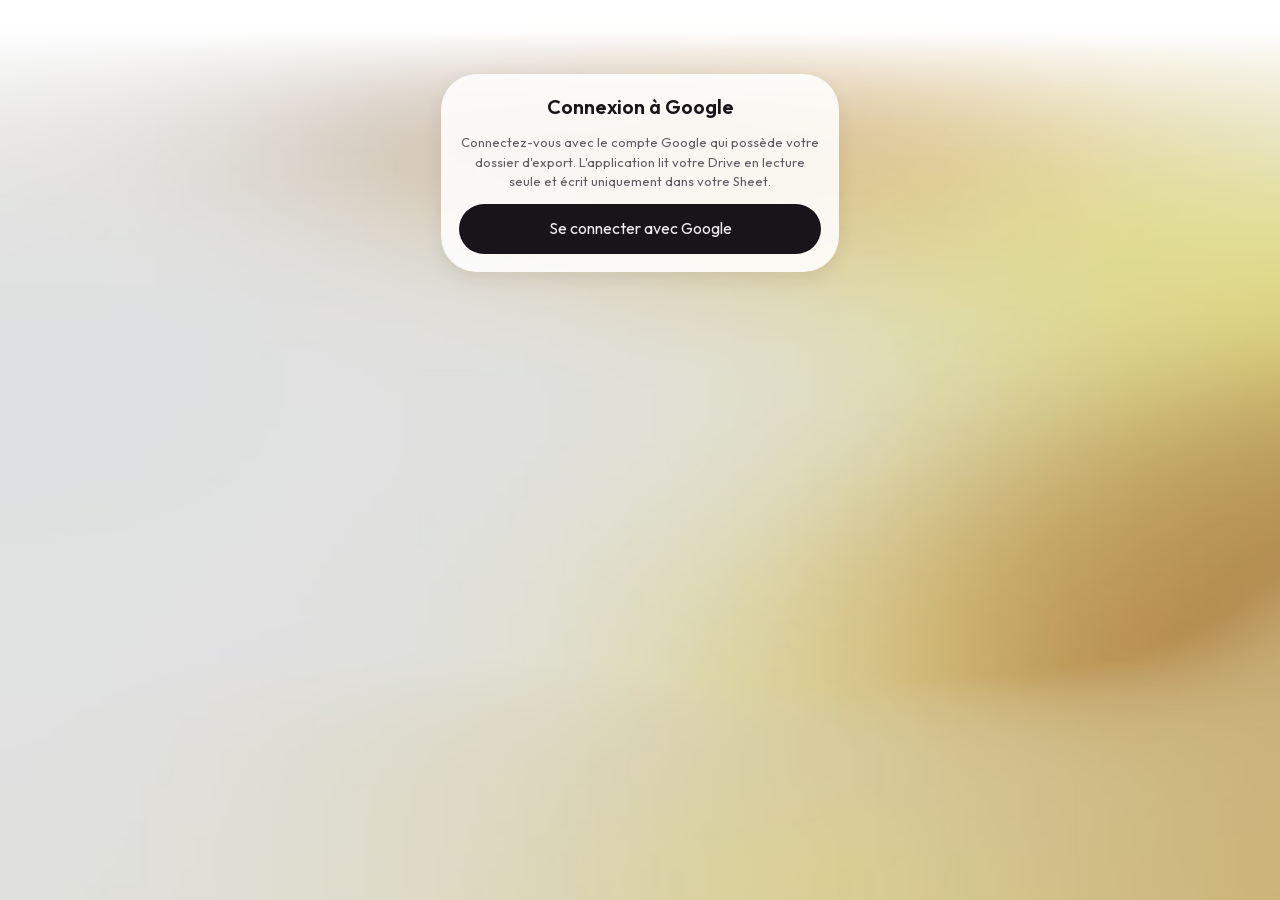
<file: index.html>
<!DOCTYPE html>
<html lang="fr">
<head>
<meta charset="utf-8">
<meta name="viewport" content="width=device-width, initial-scale=1, viewport-fit=cover">
<meta name="color-scheme" content="light dark">
<meta http-equiv="Content-Security-Policy" content="default-src 'self'; script-src 'self' https://accounts.google.com; style-src 'self' 'unsafe-inline' https://fonts.googleapis.com https://accounts.google.com; font-src 'self' https://fonts.gstatic.com; connect-src 'self' https://www.googleapis.com https://sheets.googleapis.com https://accounts.google.com; frame-src https://accounts.google.com; img-src 'self' data:; object-src 'none'; base-uri 'none'; form-action 'none'">
<meta name="theme-color" content="#FFFFFF">
<link rel="manifest" href="manifest.webmanifest">
<link rel="preconnect" href="https://accounts.google.com">
<link rel="preconnect" href="https://sheets.googleapis.com">
<link rel="preconnect" href="https://www.googleapis.com">
<script src="https://accounts.google.com/gsi/client" async defer></script>
<link rel="icon" href="icon-192.png">
<link rel="apple-touch-icon" href="icon-192.png">
<title>Banque</title>
<link rel="stylesheet" id="gf" media="print" href="https://fonts.googleapis.com/css2?family=Manrope:wght@300..700&display=swap">
<link rel="stylesheet" href="style.css">
<link rel="stylesheet" href="design.css">
</head>
<body>
<div class="shell" id="app" aria-live="polite"></div>
<div id="fpanel"></div>
<script src="config.js"></script>
<script src="lib.js"></script>
<script src="google.js"></script>
<script src="lock.js"></script>
<script src="app.js"></script>
</body>
</html>
</file>
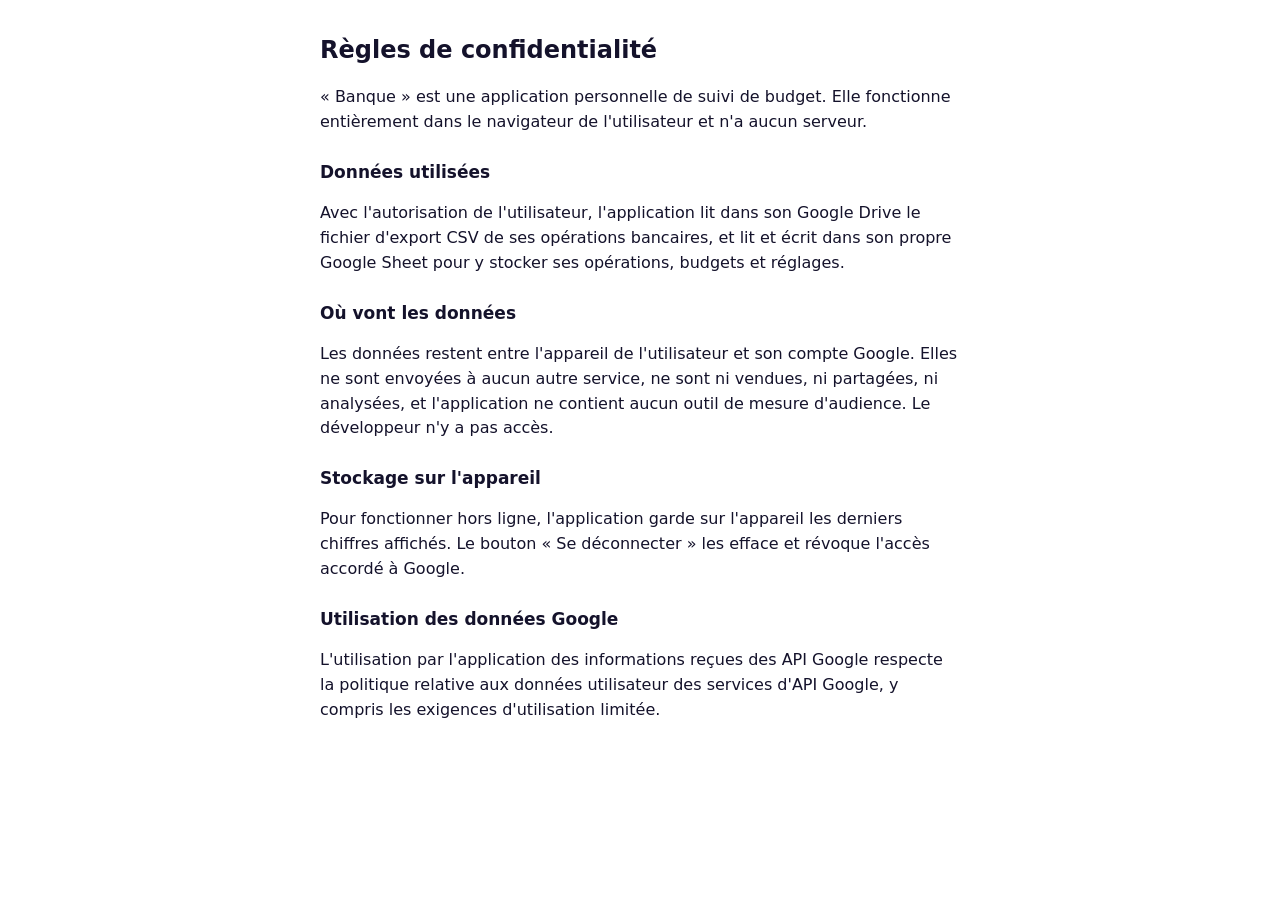
<file: privacy.html>
<!DOCTYPE html>
<html lang="fr">
<head>
<meta charset="utf-8">
<meta name="viewport" content="width=device-width, initial-scale=1">
<title>Banque — règles de confidentialité</title>
<style>body{font-family:system-ui,sans-serif;max-width:640px;margin:32px auto;padding:0 16px;line-height:1.55;color:#14122B}h1{font-size:24px}h2{font-size:17px;margin-top:24px}</style>
</head>
<body>
<h1>Règles de confidentialité</h1>
<p>« Banque » est une application personnelle de suivi de budget. Elle fonctionne entièrement dans le navigateur de l'utilisateur et n'a aucun serveur.</p>
<h2>Données utilisées</h2>
<p>Avec l'autorisation de l'utilisateur, l'application lit dans son Google Drive le fichier d'export CSV de ses opérations bancaires, et lit et écrit dans son propre Google Sheet pour y stocker ses opérations, budgets et réglages.</p>
<h2>Où vont les données</h2>
<p>Les données restent entre l'appareil de l'utilisateur et son compte Google. Elles ne sont envoyées à aucun autre service, ne sont ni vendues, ni partagées, ni analysées, et l'application ne contient aucun outil de mesure d'audience. Le développeur n'y a pas accès.</p>
<h2>Stockage sur l'appareil</h2>
<p>Pour fonctionner hors ligne, l'application garde sur l'appareil les derniers chiffres affichés. Le bouton « Se déconnecter » les efface et révoque l'accès accordé à Google.</p>
<h2>Utilisation des données Google</h2>
<p>L'utilisation par l'application des informations reçues des API Google respecte la politique relative aux données utilisateur des services d'API Google, y compris les exigences d'utilisation limitée.</p>
</body>
</html>
</file>
<file: style.css>
/* Liquid Glass : fond en dégradé très léger, verre dépoli par-dessus, couleurs d'état douces (bien / intermédiaire / au-dessus). */
:root{
  --c1:#7260E0; --c2:#3F86DE; --acc-d:#CFC8F2; --acc-l:#4B3BC9; --bg-d:#07060F; --bg-l:#F7F7FC;
  --glass:rgba(255,255,255,.07); --glass2:rgba(255,255,255,.17); --rim:rgba(255,255,255,.38); --rim-soft:rgba(255,255,255,.14);
  --shade:0 14px 34px rgba(0,0,12,.38); --glow:rgba(255,255,255,.10);
  --bg:var(--bg-d); --accent:var(--acc-d); --accent-ink:#120B2E;
  --text:#FFFFFF; --muted:rgba(240,238,255,.78);
  --ok:#9FDCC4; --ok-bg:rgba(120,210,180,.16); --warn:#E6CC8E; --warn-bg:rgba(230,200,120,.18); --bad:#E8A0AB; --bad-bg:rgba(232,120,140,.20);
  --track:rgba(255,255,255,.16); --neu:rgba(255,255,255,.62); --marker:#FFFFFF; --orb:.2;
  --font:'Manrope',-apple-system,BlinkMacSystemFont,'Segoe UI',system-ui,Roboto,sans-serif;
  color-scheme:dark;
}
@media (prefers-color-scheme: light){
  :root:not([data-theme="dark"]){
    --bg:var(--bg-l); --accent:var(--acc-l); --accent-ink:#FFFFFF;
    --glass:rgba(255,255,255,.78); --glass2:rgba(255,255,255,.94); --rim:#FFFFFF; --rim-soft:rgba(255,255,255,.95);
    --shade:0 10px 28px rgba(30,70,60,.10); --glow:rgba(255,255,255,0);
    --text:#14122B; --muted:#3E3963;
    --ok:#087048; --ok-bg:rgba(20,160,100,.20); --warn:#7A4F00; --warn-bg:rgba(230,160,0,.26); --bad:#A8142F; --bad-bg:rgba(230,50,80,.20);
    --track:rgba(20,18,43,.16); --neu:rgba(20,18,43,.5); --marker:#14122B; --orb:.18; color-scheme:light;
  }
}
:root[data-theme="light"]{
  --bg:var(--bg-l); --accent:var(--acc-l); --accent-ink:#FFFFFF;
  --glass:rgba(255,255,255,.78); --glass2:rgba(255,255,255,.94); --rim:#FFFFFF; --rim-soft:rgba(255,255,255,.95);
  --shade:0 10px 28px rgba(30,70,60,.10); --glow:rgba(255,255,255,0);
  --text:#14122B; --muted:#3E3963;
  --ok:#087048; --ok-bg:rgba(20,160,100,.20); --warn:#7A4F00; --warn-bg:rgba(230,160,0,.26); --bad:#A8142F; --bad-bg:rgba(230,50,80,.20);
  --track:rgba(20,18,43,.16); --neu:rgba(20,18,43,.5); --marker:#14122B; --orb:.18; color-scheme:light;
}
html{background:var(--bg)}
body{margin:0;font-family:var(--font);color:var(--text);background:linear-gradient(170deg,color-mix(in srgb,var(--c1) 9%,var(--bg)),var(--bg) 45%,color-mix(in srgb,var(--c2) 8%,var(--bg)));background-attachment:fixed;min-height:100vh;box-sizing:border-box;padding-block:16px;
  padding-left:max(16px,env(safe-area-inset-left,0px));padding-right:max(16px,env(safe-area-inset-right,0px));font-variant-numeric:tabular-nums}
button{font-family:inherit;color:inherit;cursor:pointer}
:focus-visible{outline:2px solid var(--text);outline-offset:2px}
::selection{background:var(--accent);color:var(--accent-ink)}
h1,h2,h3,p{margin:0}
.shell{max-width:430px;margin:0 auto;min-height:820px;border:1px solid var(--rim-soft);border-radius:40px;display:flex;flex-direction:column;overflow:hidden;overflow:clip;position:relative;isolation:isolate}
/* lueurs très diffuses (2 couleurs) : aucun bord visible, juste une nuance qui change doucement */
.orbs{position:absolute;inset:0;z-index:-1;overflow:hidden;pointer-events:none}
.orbs i{position:absolute;display:block;border-radius:50%;filter:blur(90px);opacity:var(--orb);will-change:transform}
.o1{width:400px;height:400px;left:-140px;top:-60px;background:var(--c1);animation:d1 34s ease-in-out infinite alternate}
.o2{width:440px;height:440px;right:-180px;top:360px;background:var(--c2);animation:d2 40s ease-in-out infinite alternate}
.o3{width:360px;height:360px;left:-120px;top:720px;background:var(--c1);animation:d3 38s ease-in-out infinite alternate}
.o4{display:none}
@keyframes d1{to{transform:translate(50px,60px)}}
@keyframes d2{to{transform:translate(-60px,-50px)}}
@keyframes d3{to{transform:translate(60px,-60px)}}
.screen{position:relative;flex:1;padding:22px 18px 18px;display:flex;flex-direction:column;gap:14px}
.row{display:flex;align-items:center;justify-content:space-between;gap:10px}
.muted{color:var(--muted)}
/* verre */
.chip,.iconbtn,.card,.poste,.reste,.seg,.nav,input[type=search],.tog{
  background:linear-gradient(165deg,var(--glass2),var(--glass) 45%,var(--glow));
  -webkit-backdrop-filter:blur(16px) saturate(150%);backdrop-filter:blur(16px) saturate(150%);
  border:1px solid var(--rim-soft);
  box-shadow:inset 0 1.5px 0 var(--rim),inset 1px 0 0 var(--rim-soft),inset 0 -1px 0 rgba(255,255,255,.06),inset 0 0 26px var(--glow),var(--shade);
}
@supports not ((backdrop-filter:blur(1px)) or (-webkit-backdrop-filter:blur(1px))){
  .chip,.iconbtn,.card,.poste,.reste,.seg,.nav,input[type=search],.tog{background:color-mix(in srgb,var(--bg) 70%,var(--c1))}
}
.chip{display:inline-flex;align-items:center;gap:6px;border-radius:999px;padding:7px 13px;font-size:12px;color:var(--muted)}
.dot{width:6px;height:6px;border-radius:50%;background:var(--ok);display:inline-block}
.iconbtn{width:44px;height:44px;border-radius:50%;display:flex;align-items:center;justify-content:center}
.card{border-radius:28px;padding:16px}
.balance{font-size:42px;font-weight:500;letter-spacing:-.035em;line-height:1.05;text-shadow:0 2px 18px rgba(0,0,20,.25)}
.reste{display:flex;align-items:center;gap:12px;border-radius:26px;padding:12px 14px}
.reste .ico{width:38px;height:38px;border-radius:14px;background:var(--accent);color:var(--accent-ink);display:flex;align-items:center;justify-content:center;flex:none}
.badge{font-size:12px;font-weight:600;border-radius:999px;padding:4px 10px;white-space:nowrap}
.badge.bad{color:var(--bad);background:var(--bad-bg)}.badge.warn{color:var(--warn);background:var(--warn-bg)}.badge.ok{color:var(--ok);background:var(--ok-bg)}
.bar{position:relative;height:8px;border-radius:4px;background:var(--track)}
.bar i{position:absolute;left:0;top:0;bottom:0;width:0;border-radius:4px;transition:width .9s cubic-bezier(.16,1,.3,1)}
.bar i.bad{background:var(--bad)}.bar i.warn{background:var(--warn)}.bar i.ok{background:var(--ok)}
.bar b{position:absolute;top:-4px;width:2px;height:16px;background:var(--marker);border-radius:1px}
.poste{display:flex;flex-direction:column;gap:10px;width:100%;text-align:left;border-radius:26px;padding:15px;min-height:44px}
.poste:hover{border-color:var(--rim)}
.seg{display:flex;border-radius:999px;padding:3px}
.seg button{border:0;background:transparent;border-radius:999px;font-size:13px;font-weight:500;padding:8px 14px;min-height:36px;color:var(--muted)}
.seg button[aria-pressed="true"]{background:var(--glass2);color:var(--text);font-weight:600;box-shadow:inset 0 1px 0 var(--rim),0 2px 8px rgba(0,0,20,.25)}
.nav{position:sticky;bottom:calc(22px + env(safe-area-inset-bottom,0px));z-index:20;display:flex;margin:0 14px calc(22px + env(safe-area-inset-bottom,0px));border-radius:999px;padding:8px;
  background:linear-gradient(160deg,rgba(255,255,255,.20),rgba(255,255,255,.05) 55%,rgba(255,255,255,.12));
  -webkit-backdrop-filter:blur(28px) saturate(200%) brightness(1.08);backdrop-filter:blur(28px) saturate(200%) brightness(1.08);
  border:1px solid rgba(255,255,255,.28);
  box-shadow:inset 0 1.5px 0 rgba(255,255,255,.55),inset 0 -1px 0 rgba(255,255,255,.12),inset 0 0 28px rgba(255,255,255,.08),0 18px 40px rgba(0,0,20,.35)}
.nav button{flex:1;min-height:66px;border:0;background:transparent;border-radius:999px;display:flex;flex-direction:column;align-items:center;justify-content:center;gap:3px;font-size:10.5px;font-weight:500;color:var(--muted)}
.nav button[aria-current="page"]{color:var(--text);font-weight:600;background:var(--glass2);box-shadow:inset 0 1px 0 var(--rim)}
.opline{display:flex;align-items:center;gap:12px;padding:11px 0;border-bottom:1px solid var(--rim-soft)}
.opline:last-child{border-bottom:0}
.opline .l{flex:1;min-width:0}.opline .l span{display:block;white-space:nowrap;overflow:hidden;text-overflow:ellipsis}
.amt.pos{color:var(--ok)}
input[type=search]{width:100%;box-sizing:border-box;border-radius:20px;padding:12px 16px;font-size:15px;color:var(--text);font-family:inherit;min-height:46px}
input[type=search]::placeholder{color:var(--muted)}
.switch{display:flex;justify-content:space-between;align-items:center;gap:10px;padding:12px 0;border-bottom:1px solid var(--rim-soft)}
.switch:last-child{border-bottom:0}
.tog{width:54px;height:32px;border-radius:999px;position:relative;flex:none;padding:0}
.tog::after{content:"";position:absolute;top:3px;left:3px;width:24px;height:24px;border-radius:50%;background:#fff;box-shadow:0 2px 6px rgba(0,0,20,.4);transition:transform .25s}
.tog[aria-pressed="true"]{background:var(--accent)}.tog[aria-pressed="true"]::after{transform:translateX(22px)}
.back{display:inline-flex;align-items:center;gap:6px;border:0;background:transparent;color:var(--text);font-weight:600;font-size:15px;min-height:44px;padding:0}
.fade{animation:in .4s cubic-bezier(.16,1,.3,1)}
@keyframes in{from{opacity:.001;transform:translateY(10px) scale(.985)}to{opacity:1;transform:none}}
@media (prefers-reduced-motion: reduce){.bar i,.pvis i,.tog::after,.orbs i{transition:none;animation:none}.fade{animation:none}}
.note{font-size:12px;color:var(--muted);text-align:center;margin:10px 0 0}

.gapl{font-size:12px;line-height:1.35}
.okt{color:var(--ok);font-weight:600}.warnt{color:var(--warn);font-weight:600}.badt{color:var(--bad);font-weight:600}
.bar.thin{height:6px}.bar.thin b{top:-4px;height:14px}
.bar i.acc{background:var(--accent)}
.pair{display:grid;grid-template-columns:112px 1fr 58px;gap:8px;align-items:center;font-size:12px}
.pl{color:var(--muted)}.pv{text-align:right;font-weight:600}

.pbreak{display:flex;flex-wrap:wrap;gap:6px}
.pchip{display:inline-flex;gap:5px;align-items:baseline;font-size:12px;padding:5px 10px;border-radius:999px;background:linear-gradient(165deg,var(--glass2),var(--glass));border:1px solid var(--rim-soft);box-shadow:inset 0 1px 0 var(--rim)}
.syn{padding:14px 12px 12px;display:flex;flex-direction:column;gap:2px}
.slegend{display:flex;justify-content:space-between;font-size:11px;padding:2px 118px 2px 116px}
.srow{display:grid;grid-template-columns:106px 1fr 64px;gap:10px;align-items:center;min-height:38px;width:100%;box-sizing:border-box;border:0;background:transparent;text-align:left;border-radius:12px;padding:0 4px}
.srow:hover{background:var(--glass)}
.sname{font-size:12.5px;font-weight:600;white-space:nowrap;overflow:hidden;text-overflow:ellipsis}
.strack{position:relative;height:16px;display:block}
.strack .band{position:absolute;top:-4px;bottom:-4px;left:33.33%;width:33.34%;background:var(--glass);border-radius:6px}
.strack .axis{position:absolute;left:50%;top:-5px;bottom:-5px;width:1.5px;margin-left:-.75px;background:var(--marker);opacity:.85}
.strack i{position:absolute;top:2px;bottom:2px;width:0;border-radius:4px;transition:width .9s cubic-bezier(.16,1,.3,1)}
.strack i.bad{background:var(--bad)}.strack i.warn{background:var(--warn)}.strack i.ok{background:var(--ok)}
.sval{text-align:right;font-size:12.5px;font-weight:600;white-space:nowrap}

.srow.tall{min-height:46px}
.sval{display:flex;flex-direction:column;align-items:flex-end;line-height:1.2}
.sval small{font-size:11px;font-weight:600}
.strack .tick{position:absolute;top:-4px;bottom:-4px;width:2px;margin-left:-1px;background:var(--marker);border-radius:1px}
.syn>.seg{align-self:stretch;margin-bottom:6px}.syn>.seg button{flex:1}


.fbadge{position:absolute;top:-3px;right:-3px;min-width:18px;height:18px;border-radius:9px;background:var(--accent);color:var(--accent-ink);font-size:11px;font-weight:600;display:flex;align-items:center;justify-content:center;padding:0 4px;box-sizing:border-box}
.fwrap{position:fixed;inset:0;z-index:50;display:flex;justify-content:center}
.scrim{position:absolute;inset:0;background:rgba(5,4,15,.45);-webkit-backdrop-filter:blur(5px);backdrop-filter:blur(5px)}
.fin{position:relative;width:100%;max-width:430px;height:100%}
.fpanel{position:absolute;display:flex;flex-direction:column;box-sizing:border-box;color:var(--text);
  background:linear-gradient(165deg,var(--glass2),var(--glass) 55%),color-mix(in srgb,var(--bg) 66%,transparent);
  -webkit-backdrop-filter:blur(30px) saturate(150%);backdrop-filter:blur(30px) saturate(150%);
  border:1px solid var(--rim-soft);box-shadow:inset 0 1.5px 0 var(--rim),0 24px 60px rgba(0,0,12,.5)}
.fpB{top:0;bottom:0;right:0;width:88%;border-radius:32px 0 0 32px}
.fpanel.anim.fpB{animation:fright .45s cubic-bezier(.16,1,.3,1)}
@keyframes fright{from{transform:translateX(100%)}}
@media (prefers-reduced-motion: reduce){.fpanel.anim{animation:none}}
.fhead{display:flex;align-items:center;justify-content:space-between;padding:14px 20px 8px;flex:none}
.fhead h2{font-size:20px}
.fbody{flex:1;overflow-y:auto;padding:4px 20px 12px;display:flex;flex-direction:column;gap:6px}
.fsec{padding:12px 0;border-bottom:1px solid var(--rim-soft)}
.fsec h3{font-size:13px;font-weight:600;color:var(--muted);margin-bottom:10px;list-style:none;cursor:pointer}
.fchips{display:flex;flex-wrap:wrap;gap:8px}
.fchip{border:1px solid var(--rim-soft);background:var(--glass);border-radius:999px;font-size:13px;font-weight:500;padding:8px 14px;min-height:38px;color:var(--text)}
.fchip[aria-pressed="true"]{background:var(--glass2);border-color:var(--rim);font-weight:600;box-shadow:inset 0 1px 0 var(--rim)}
.fchip[aria-pressed="true"]::before{content:"✓ "}
.frange{display:flex;align-items:center;gap:12px}
.frange input{flex:1;accent-color:var(--accent);min-height:32px}
.frange output{min-width:60px;text-align:right;font-size:13px;font-weight:600}
.ffoot{display:flex;gap:10px;padding:12px 20px calc(18px + env(safe-area-inset-bottom,0px));border-top:1px solid var(--rim-soft);flex:none}
.fbtn{flex:1;min-height:48px;border-radius:999px;border:1px solid rgba(255,255,255,.42);background:linear-gradient(160deg,color-mix(in srgb,var(--accent) 78%,#fff),var(--accent) 62%);color:var(--accent-ink);font-size:14px;font-weight:600;box-shadow:inset 0 1.5px 0 rgba(255,255,255,.55),inset 0 -1px 0 rgba(0,0,0,.08),0 8px 22px color-mix(in srgb,var(--accent) 38%,transparent)}
.fbtn.ghost{flex:0 0 auto;padding:0 18px;background:var(--glass);color:var(--text);border-color:var(--rim-soft)}

/* thème clair : fond pastel très diffus, cartes blanches, noir pour l'actif */
:root[data-theme="light"] body{background:linear-gradient(170deg,color-mix(in srgb,var(--c1) 7%,var(--bg)),var(--bg) 50%,color-mix(in srgb,var(--c2) 7%,var(--bg)));background-attachment:fixed}
:root[data-theme="light"] .orbs i{filter:blur(120px);opacity:.18}
:root[data-theme="light"] .nav button[aria-current="page"]{background:linear-gradient(160deg,rgba(133,118,240,.34),rgba(75,59,201,.18));border:1px solid rgba(75,59,201,.30);color:#3426A8;box-shadow:inset 0 1.5px 0 rgba(255,255,255,.85),0 6px 18px rgba(75,59,201,.20);-webkit-backdrop-filter:blur(10px);backdrop-filter:blur(10px)}
:root[data-theme="light"] .seg button[aria-pressed="true"]{background:#fff;box-shadow:0 2px 8px rgba(30,70,60,.12)}
:root[data-theme="light"] .fchip[aria-pressed="true"]{background:linear-gradient(160deg,rgba(133,118,240,.34),rgba(75,59,201,.18));border:1px solid rgba(75,59,201,.30);color:#3426A8;box-shadow:inset 0 1.5px 0 rgba(255,255,255,.85),0 6px 18px rgba(75,59,201,.20);-webkit-backdrop-filter:blur(10px);backdrop-filter:blur(10px)}
@media (prefers-color-scheme: light){
:root:not([data-theme="dark"]) body{background:linear-gradient(170deg,color-mix(in srgb,var(--c1) 7%,var(--bg)),var(--bg) 50%,color-mix(in srgb,var(--c2) 7%,var(--bg)));background-attachment:fixed}
:root:not([data-theme="dark"]) .orbs i{filter:blur(120px);opacity:.18}
:root:not([data-theme="dark"]) .nav button[aria-current="page"]{background:linear-gradient(160deg,rgba(133,118,240,.34),rgba(75,59,201,.18));border:1px solid rgba(75,59,201,.30);color:#3426A8;box-shadow:inset 0 1.5px 0 rgba(255,255,255,.85),0 6px 18px rgba(75,59,201,.20);-webkit-backdrop-filter:blur(10px);backdrop-filter:blur(10px)}
:root:not([data-theme="dark"]) .seg button[aria-pressed="true"]{background:#fff;box-shadow:0 2px 8px rgba(30,70,60,.12)}
:root:not([data-theme="dark"]) .fchip[aria-pressed="true"]{background:linear-gradient(160deg,rgba(133,118,240,.34),rgba(75,59,201,.18));border:1px solid rgba(75,59,201,.30);color:#3426A8;box-shadow:inset 0 1.5px 0 rgba(255,255,255,.85),0 6px 18px rgba(75,59,201,.20);-webkit-backdrop-filter:blur(10px);backdrop-filter:blur(10px)}
}

.flabel{display:flex;flex-direction:column;gap:6px;font-size:12px;color:var(--muted);font-weight:500}
.finput{width:100%;box-sizing:border-box;min-height:44px;border-radius:16px;border:1px solid var(--rim-soft);background:var(--glass);color:var(--text);font-family:inherit;font-size:15px;padding:10px 14px}
.finput::placeholder{color:var(--muted)}
select.finput{appearance:auto}
.card .fbtn{flex:none;width:100%}

.seg.sm button{font-size:12px;padding:6px 8px;min-height:32px;flex:1}

/* 3 jeux de couleurs d'état : bien / intermédiaire / au-dessus */
:root{--ok:#7FD6B0;--warn:#EBC878;--bad:#F08A97;--ok-bg:color-mix(in srgb,#7FD6B0 22%,transparent);--warn-bg:color-mix(in srgb,#EBC878 22%,transparent);--bad-bg:color-mix(in srgb,#F08A97 24%,transparent);}
:root[data-theme="light"]{--ok:#1E9E6B;--warn:#C98A10;--bad:#D23A55;--ok-bg:color-mix(in srgb,#1E9E6B 20%,transparent);--warn-bg:color-mix(in srgb,#C98A10 22%,transparent);--bad-bg:color-mix(in srgb,#D23A55 18%,transparent);}
@media (prefers-color-scheme: light){:root:not([data-theme="dark"]){--ok:#1E9E6B;--warn:#C98A10;--bad:#D23A55;--ok-bg:color-mix(in srgb,#1E9E6B 20%,transparent);--warn-bg:color-mix(in srgb,#C98A10 22%,transparent);--bad-bg:color-mix(in srgb,#D23A55 18%,transparent);}}
.ctrls{display:flex;gap:8px;flex-wrap:wrap;margin:8px 0 4px}.ctrls .seg{flex:1 1 auto}

.dot.stale{background:var(--warn)}
.fbtn[disabled]{opacity:.6}

/* barre du bas en verre : version claire plus transparente */
@media (prefers-color-scheme: light){:root:not([data-theme="dark"]) .nav{background:linear-gradient(160deg,rgba(255,255,255,.62),rgba(255,255,255,.22) 55%,rgba(255,255,255,.42));border-color:rgba(255,255,255,.75);box-shadow:inset 0 1.5px 0 #fff,inset 0 -1px 0 rgba(255,255,255,.5),inset 0 0 26px rgba(255,255,255,.35),0 16px 36px rgba(40,40,110,.22)}}
:root[data-theme="light"] .nav{background:linear-gradient(160deg,rgba(255,255,255,.62),rgba(255,255,255,.22) 55%,rgba(255,255,255,.42));border-color:rgba(255,255,255,.75);box-shadow:inset 0 1.5px 0 #fff,inset 0 -1px 0 rgba(255,255,255,.5),inset 0 0 26px rgba(255,255,255,.35),0 16px 36px rgba(40,40,110,.22)}
.nav button[aria-current="page"]{box-shadow:0 6px 16px rgba(0,0,20,.28)}

/* panneau de filtres en verre */
.fpanel{background:linear-gradient(160deg,rgba(255,255,255,.22),rgba(255,255,255,.06) 55%,rgba(255,255,255,.14))!important;-webkit-backdrop-filter:blur(30px) saturate(190%);backdrop-filter:blur(30px) saturate(190%);border:1px solid rgba(255,255,255,.3)!important;box-shadow:inset 0 1.5px 0 rgba(255,255,255,.55),inset 0 0 30px rgba(255,255,255,.08),0 20px 50px rgba(0,0,20,.4)!important}
@media (prefers-color-scheme: light){:root:not([data-theme="dark"]) .fpanel{background:linear-gradient(160deg,rgba(255,255,255,.72),rgba(255,255,255,.34) 55%,rgba(255,255,255,.55))!important;border-color:rgba(255,255,255,.85)!important}}
:root[data-theme="light"] .fpanel{background:linear-gradient(160deg,rgba(255,255,255,.72),rgba(255,255,255,.34) 55%,rgba(255,255,255,.55))!important;border-color:rgba(255,255,255,.85)!important}
.frow2{display:grid;grid-template-columns:1fr 1fr;gap:10px}
.fsel{display:flex;flex-direction:column;gap:4px;min-width:0}
.fsel>span{font-size:12px;color:var(--muted);font-weight:500}
.fsel select{appearance:none;-webkit-appearance:none;width:100%;min-height:46px;border-radius:16px;border:1px solid var(--rim-soft);padding:0 34px 0 14px;font:inherit;font-size:15px;font-weight:600;color:var(--text);cursor:pointer;
  background:linear-gradient(165deg,var(--glass2),var(--glass)) ,url("data:image/svg+xml,%3Csvg xmlns='http://www.w3.org/2000/svg' width='14' height='14' viewBox='0 0 24 24' fill='none' stroke='%23888' stroke-width='2.4' stroke-linecap='round' stroke-linejoin='round'%3E%3Cpath d='M6 9l6 6 6-6'/%3E%3C/svg%3E") no-repeat right 14px center;
  background-blend-mode:normal;-webkit-backdrop-filter:blur(12px);backdrop-filter:blur(12px);box-shadow:inset 0 1px 0 var(--rim)}
.fsel select:disabled{opacity:.5;cursor:not-allowed}
.fsel select option{color:#14122B;background:#fff}
.fseg{display:flex;padding:3px;border-radius:999px;border:1px solid var(--rim-soft);background:var(--glass);-webkit-backdrop-filter:blur(12px);backdrop-filter:blur(12px);box-shadow:inset 0 1px 0 var(--rim)}
.fseg button{flex:1;border:0;background:transparent;border-radius:999px;min-height:40px;font-size:14px;font-weight:500;color:var(--muted)}
.fseg button[aria-pressed="true"]{background:var(--glass2);color:var(--text);font-weight:600;box-shadow:inset 0 1px 0 var(--rim),0 2px 8px rgba(0,0,20,.22)}
:root[data-theme="light"] .fseg button[aria-pressed="true"]{background:linear-gradient(160deg,rgba(133,118,240,.34),rgba(75,59,201,.18));border:1px solid rgba(75,59,201,.30);color:#3426A8;box-shadow:inset 0 1.5px 0 rgba(255,255,255,.85),0 6px 18px rgba(75,59,201,.20);-webkit-backdrop-filter:blur(10px);backdrop-filter:blur(10px)}
@media (prefers-color-scheme: light){:root:not([data-theme="dark"]) .fseg button[aria-pressed="true"]{background:linear-gradient(160deg,rgba(133,118,240,.34),rgba(75,59,201,.18));border:1px solid rgba(75,59,201,.30);color:#3426A8;box-shadow:inset 0 1.5px 0 rgba(255,255,255,.85),0 6px 18px rgba(75,59,201,.20);-webkit-backdrop-filter:blur(10px);backdrop-filter:blur(10px)}}

/* Postes : lignes resserrées, dégradés, écart centré sur la moyenne */
:root{--g-dep-a:#8D7DFF;--g-dep-b:#3FB6F5;--g-bad-a:#FF6B8A;--g-bad-b:#D63A73;--g-warn-a:#FFC14D;--g-warn-b:#F08A24;--g-ok-a:#3DDC9E;--g-ok-b:#12A5A0}
.prow{display:block;width:100%;box-sizing:border-box;border:0;background:transparent;text-align:left;color:inherit;font:inherit;padding:6px 4px;border-radius:12px;cursor:pointer}
div.prow{cursor:default}
.prow:hover{background:var(--glass)}
.ptop{display:flex;align-items:baseline;gap:8px}
.pnm{font-size:13px;font-weight:600;min-width:0;overflow:hidden;text-overflow:ellipsis;white-space:nowrap}
.psm{margin-left:auto;font-size:11.5px;color:var(--muted);white-space:nowrap}
.pamt{font-size:13px;font-weight:400;min-width:64px;text-align:right;white-space:nowrap}
.pvis{position:relative;display:block;height:7px;border-radius:99px;background:var(--track);margin-top:4px}
.pvis i{position:absolute;top:0;bottom:0;width:0;display:block;transition:width .9s cubic-bezier(.16,1,.3,1)}
.pvis.dep i{left:0;border-radius:99px;background:linear-gradient(90deg,var(--g-dep-a),var(--g-dep-b))}
.pvis.ec::before{content:"";position:absolute;left:50%;top:-3px;bottom:-3px;width:2px;margin-left:-1px;background:var(--marker);border-radius:2px;opacity:.7}
.pvis.ec i.bad{--ga:var(--g-bad-a);--gb:var(--g-bad-b)}.pvis.ec i.warn{--ga:var(--g-warn-a);--gb:var(--g-warn-b)}.pvis.ec i.ok{--ga:var(--g-ok-a);--gb:var(--g-ok-b)}
.pvis.ec i.r{left:50%;border-radius:0 99px 99px 0;background:linear-gradient(90deg,var(--ga),var(--gb))}
.pvis.ec i.l{right:50%;left:auto;border-radius:99px 0 0 99px;background:linear-gradient(270deg,var(--ga),var(--gb))}
.hscroll{overflow-x:auto;overflow-y:hidden;-webkit-overflow-scrolling:touch;overscroll-behavior-x:contain;scrollbar-width:none}
.hscroll::-webkit-scrollbar{display:none}
.psm b{font-weight:700;color:var(--text)}
.prow[aria-pressed="true"]{background:var(--glass2);box-shadow:inset 0 0 0 1px var(--rim)}

/* Insights d'un poste */
.ins{display:flex;flex-direction:column;gap:12px}
.ins-sec{display:flex;flex-direction:column;gap:8px}
.ins-sec+.ins-sec{padding-top:10px;border-top:1px solid var(--rim-soft)}
.ins-h{margin:0;font-size:11.5px;font-weight:700;letter-spacing:.08em;text-transform:uppercase;color:var(--accent)}
.ins-row{display:flex;flex-direction:column;gap:4px}
.ins-top{display:flex;justify-content:space-between;align-items:baseline;gap:8px}
.ins-nm{font-size:13px;font-weight:600}.ins-nm small{color:var(--muted);font-weight:500;font-size:11.5px}
.ins-v{font-size:13px;font-weight:700;white-space:nowrap}
.ins-chip{font-size:11px;font-weight:700;padding:1px 7px;border-radius:99px;margin-left:4px}
.ins-chip.up{color:var(--bad);background:var(--bad-bg)}.ins-chip.dn{color:var(--ok);background:var(--ok-bg)}.ins-chip.eq{color:var(--muted);background:var(--track)}
.ins-bar{display:block;height:7px;border-radius:99px;background:var(--track);overflow:hidden}
.ins-bar i{display:block;height:100%;border-radius:99px;background:var(--neu)}
.ins-row.now .ins-bar i{background:linear-gradient(90deg,var(--g-dep-a),var(--g-dep-b))}
.ins-pill{align-self:flex-start;font-size:12px;font-weight:700;padding:3px 9px;border-radius:99px}
.ins-pill.ok{color:var(--ok);background:var(--ok-bg)}.ins-pill.bad{color:var(--bad);background:var(--bad-bg)}.ins-pill.neu{color:var(--muted);background:var(--track)}
.ins-gauge{position:relative;height:10px;border-radius:99px;background:var(--track);margin:18px 0 2px}
.ins-gauge i{position:absolute;left:0;top:0;bottom:0;border-radius:99px;background:linear-gradient(90deg,var(--g-ok-a),var(--g-ok-b))}
.ins-gauge.over i{background:linear-gradient(90deg,var(--g-bad-a),var(--g-bad-b))}
.ins-gauge b{position:absolute;top:-5px;bottom:-5px;width:2px;margin-left:-1px;background:var(--marker);border-radius:2px;opacity:.75}
.ins-gauge em{position:absolute;top:-19px;transform:translateX(-50%);font-style:normal;font-size:11px;font-weight:700;color:var(--muted);white-space:nowrap}
.ins-fact{display:grid;grid-template-columns:6px 1fr;gap:10px;padding:8px 10px;border-radius:14px;background:var(--track)}
.ins-fact i{border-radius:99px;background:linear-gradient(180deg,var(--g-dep-a),var(--g-dep-b))}
.ins-fact b{font-size:13px;font-weight:700}.ins-fact span{display:block;color:var(--muted);font-size:12px;line-height:1.35}
.ins-rows{display:flex;flex-direction:column;gap:8px}
.ins-rows .ins-bar i{background:linear-gradient(90deg,var(--g-ok-a),var(--g-ok-b))}
.ins-rows .ins-row.neg .ins-bar i{background:var(--neu)}

/* vacances */
.vcard{display:flex;flex-direction:column;gap:10px;width:100%;text-align:left;color:inherit;font:inherit;cursor:pointer}
.vcard:hover{background:var(--glass2)}
.vstack{display:flex;height:10px;border-radius:99px;overflow:hidden;background:var(--track);gap:2px}
.vstack i{display:block;height:100%}
.vleg{display:flex;flex-wrap:wrap;gap:4px 14px;font-size:12px;color:var(--muted)}
.vleg b{color:var(--text);font-variant-numeric:tabular-nums}
.vdot{display:inline-block;width:9px;height:9px;border-radius:3px;margin-right:5px}

/* rapport d'analyse */
.rcover{background:linear-gradient(135deg,color-mix(in srgb,var(--accent) 28%,var(--glass)),var(--glass));border:1px solid var(--rim);border-radius:24px;padding:18px 16px;box-shadow:var(--shadow)}
.rcover h1{font-size:24px;margin:2px 0 4px}.rcover p{margin:0;font-size:13px;color:var(--muted)}
.reye{font-size:11px;font-weight:700;letter-spacing:.09em;text-transform:uppercase;color:var(--accent)}
.rsec{background:var(--glass);border:1px solid var(--rim);border-radius:24px;padding:16px;box-shadow:var(--shadow);display:flex;flex-direction:column;gap:12px;min-width:0}
.rhead{display:flex;gap:12px;align-items:center}.rnum{font-size:26px;font-weight:300;color:var(--accent);min-width:34px}.rttl{font-size:17px;font-weight:700}.rq{font-size:12.5px;color:var(--muted)}
.rp{margin:0;font-size:14px;line-height:1.45}
.rtiles{display:grid;grid-template-columns:repeat(2,minmax(0,1fr));gap:8px}
.rtile{border-left:3px solid var(--accent);background:var(--glass2);border-radius:12px;padding:10px 12px;display:flex;flex-direction:column;gap:2px;min-width:0}
.rtile b{font-size:20px;font-variant-numeric:tabular-nums}.rtile span{font-size:11.5px;color:var(--muted);line-height:1.3}
.rtile.bad{border-left-color:var(--bad)}.rtile.warn{border-left-color:var(--warn)}
.rcons{margin:0;padding-left:18px;display:flex;flex-direction:column;gap:8px;font-size:13.5px;line-height:1.45}
.rtab{display:flex;flex-direction:column;font-size:12.5px;font-variant-numeric:tabular-nums}
.rtr{display:grid;grid-template-columns:.8fr 1.2fr 1.2fr 1.2fr;gap:6px;padding:7px 0;border-bottom:1px solid var(--rim-soft)}.rtr span:not(:first-child){text-align:right}
.rtr.h{font-size:11px;color:var(--muted);font-weight:700}
.rtl{display:flex;flex-direction:column}.rline{display:flex;justify-content:space-between;gap:12px;padding:8px 0;border-bottom:1px solid var(--rim-soft);font-size:13px}.rline span:last-child{font-weight:600;white-space:nowrap;font-variant-numeric:tabular-nums}.rline.bold{font-weight:700}.rline.bold span:last-child{font-weight:700}
.rbars{display:flex;gap:4px;align-items:flex-end}
.rb{flex:1;min-width:0;display:flex;flex-direction:column;align-items:center;gap:3px}
.rbc{display:flex;gap:2px;align-items:flex-end;height:96px;width:100%;justify-content:center}
.rbc i{display:block;width:42%;border-radius:4px 4px 0 0;min-height:2px}.rbc i.r{background:linear-gradient(180deg,var(--accent),var(--c2))}.rbc i.d{background:var(--track);box-shadow:inset 0 0 0 1px var(--rim)}
.rbl{font-size:10.5px;color:var(--muted)}.rbd{width:7px;height:7px;border-radius:99px;background:transparent}.rbd.on{background:var(--warn)}
.rleg{display:flex;flex-wrap:wrap;gap:4px 14px;font-size:11.5px;color:var(--muted)}.rleg span{display:inline-flex;align-items:center;gap:5px}.rleg i{display:inline-block;width:10px;height:10px;border-radius:3px}.rleg i.r{background:var(--accent)}.rleg i.d{background:var(--track);box-shadow:inset 0 0 0 1px var(--rim)}.rleg i.dot{background:var(--warn);border-radius:99px}
.rul{margin:0;padding-left:18px;display:flex;flex-direction:column;gap:6px;font-size:13px;line-height:1.45}
.rgs{display:flex;flex-direction:column;gap:12px}.rgt{font-size:12.5px;font-weight:600;margin-bottom:5px}
.rgtrack{position:relative;height:12px;border-radius:99px;background:var(--track);overflow:hidden}
.rgtrack .band{position:absolute;top:0;bottom:0;background:color-mix(in srgb,var(--ok) 30%,transparent)}
.rgtrack .val{position:absolute;left:0;top:3px;bottom:3px;border-radius:99px;background:linear-gradient(90deg,var(--accent),var(--c2))}
.rgv{display:flex;justify-content:space-between;gap:10px;margin-top:4px;font-size:12px;color:var(--muted)}.rgv b{color:var(--text)}

.rev{display:flex;flex-direction:column;gap:6px}.rev-r{display:grid;grid-template-columns:minmax(90px,1.1fr) 1.6fr auto;gap:8px;align-items:center;font-size:12.5px}
.rev-n{min-width:0;overflow:hidden;text-overflow:ellipsis;white-space:nowrap;font-weight:600}
.rev-b{display:block;height:8px;border-radius:99px;background:var(--track);overflow:hidden}.rev-b i{display:block;height:100%;border-radius:99px}
.rev-b i.up{background:linear-gradient(90deg,var(--warn),var(--bad))}.rev-b i.dn{background:linear-gradient(90deg,var(--ok),var(--c2))}
.rev-r b{font-variant-numeric:tabular-nums;white-space:nowrap}
.rpts{display:flex;flex-direction:column}.rpt{padding:10px 0;border-bottom:1px solid var(--rim-soft);display:grid;grid-template-columns:1fr auto;gap:2px 10px}.rpt:last-child{border:0}
.rpt-h{display:flex;gap:8px;align-items:center;flex-wrap:wrap;grid-column:1/-1}.rpt-t{font-size:13px;color:var(--muted);line-height:1.4;min-width:0;overflow-wrap:anywhere}.rpt-a{font-weight:700;font-variant-numeric:tabular-nums;white-space:nowrap}

/* carte KPI de l'accueil */
.ktiles{display:grid;grid-template-columns:1fr 1fr;gap:10px}
.ktile{background:var(--glass2);border:1px solid var(--rim-soft);border-radius:18px;padding:12px;display:flex;flex-direction:column;gap:6px;align-items:flex-start;min-width:0;text-align:left;color:inherit;font:inherit}
button.ktile{cursor:pointer}
.kv{font-size:26px;font-weight:700;font-variant-numeric:tabular-nums;letter-spacing:-.02em}
.kchip{display:inline-flex;align-items:center;gap:4px;font-size:12.5px;font-weight:700;border-radius:99px;padding:2px 9px;white-space:nowrap;font-variant-numeric:tabular-nums}
.kchip small{font-size:11px;font-weight:600;opacity:.85}.kchip.good{color:var(--ok);background:var(--ok-bg)}.kchip.bad{color:var(--bad);background:var(--bad-bg)}.kchip.eq{color:var(--muted);background:var(--track)}
.klegend{display:flex;flex-wrap:wrap;gap:4px 14px;font-size:11.5px;color:var(--muted)}.klegend span{display:inline-flex;align-items:center;gap:5px}.klegend i{display:inline-block;width:14px;height:0;border-top:2px solid var(--accent)}.klegend i.d{border-top-style:dashed;border-color:var(--warn)}
.ksep{height:1px;background:var(--rim-soft)}
.ksec{display:flex;flex-direction:column;gap:9px}.kdep{font-size:26px;font-weight:700;font-variant-numeric:tabular-nums;letter-spacing:-.02em}
.kcmp{display:grid;grid-template-columns:1fr 1fr;gap:8px}.kcmp>div{background:var(--glass2);border:1px solid var(--rim-soft);border-radius:14px;padding:10px 12px;display:flex;flex-direction:column;gap:4px;align-items:flex-start;min-width:0}.kcmp span.muted{font-size:11.5px;white-space:nowrap}.kcmp b{font-variant-numeric:tabular-nums}
@media (max-width:360px){.ktiles,.kcmp{grid-template-columns:1fr}}

.kchart{display:flex;flex-direction:column;gap:6px}
.kchart .ctrls{margin:0}
.kchart p.muted{margin:2px 0 4px!important}

.psm.pct{font-size:13px;font-weight:700;color:var(--text)}
/* pastilles de variation : elles passent à la ligne au lieu de déborder de leur case */

/* carte KPI sans cadre : les tuiles prennent toute la largeur */
.kwrap{display:flex;flex-direction:column;gap:12px;text-align:left;min-width:0}
.kwrap .note{text-align:left;margin:0;font-size:12px;line-height:1.45}
.kwrap .ktile .note b{color:var(--text)}
.kproj{font-size:12.5px;font-weight:700;color:var(--warn)}
.kstrip{background:var(--glass2);border:1px solid var(--rim-soft);border-radius:14px;padding:8px 12px;display:flex;align-items:center;justify-content:space-between;gap:10px}
.kstrip .kl{display:flex;align-items:baseline;gap:8px;min-width:0}.kstrip .kl .muted{font-size:12px;white-space:nowrap}.kstrip .kl b{font-size:17px;font-variant-numeric:tabular-nums}
.kdetail{background:var(--glass2);border:1px solid var(--rim-soft);border-radius:14px}
.kwrap .kchip{flex-wrap:nowrap;white-space:nowrap;gap:3px;padding:2px 7px;font-size:12px}.kwrap .kchip b{font-weight:800}.kwrap .kchip small{font-size:10.5px;font-weight:500;opacity:.9;margin-left:1px}
.kwrap .kcmp>div{background:var(--glass2)}


/* ===== Design plat (26/10/2026) : fond uni, aplats sans cadre ni flou, barre du bas flottante et arrondie ===== */
html,body{background:var(--bg)!important}
body{padding-left:max(8px,env(safe-area-inset-left,0px));padding-right:max(8px,env(safe-area-inset-right,0px))}
.shell{border:0;border-radius:0;min-height:0}
.orbs{display:none!important}
.screen{padding:14px 4px 130px}
.chip,.iconbtn,.card,.poste,.reste,.ktile,.kstrip,.kdetail,.kwrap .kcmp>div,.tog,input[type=search]{background:var(--glass)!important;-webkit-backdrop-filter:none!important;backdrop-filter:none!important;border:0!important;box-shadow:none!important}
input[type=search]{border:1px solid var(--track)!important}
.seg{background:var(--track)!important;-webkit-backdrop-filter:none!important;backdrop-filter:none!important;border:0!important;box-shadow:none!important}
.seg button[aria-pressed="true"]{background:var(--glass)!important;box-shadow:none!important}
.tog{background:var(--track)!important}.tog[aria-pressed="true"]{background:var(--accent)!important}
.balance{text-shadow:none}
.card{border-radius:18px}
.nav{position:fixed!important;left:0;right:0;bottom:calc(18px + env(safe-area-inset-bottom,0px))!important;margin:0 auto!important;box-sizing:border-box;width:min(440px,calc(100vw - 28px));border-radius:28px!important;padding:6px!important;background:var(--glass)!important;-webkit-backdrop-filter:none!important;backdrop-filter:none!important;border:1px solid var(--track)!important;box-shadow:0 6px 22px rgba(30,32,70,.16)!important}
.nav button{min-height:56px;border-radius:22px!important}
.nav button[aria-current="page"]{color:var(--accent)!important;background:color-mix(in srgb,var(--accent) 12%,transparent)!important;border:0!important;box-shadow:none!important;font-weight:700}
.opline,.switch{border-bottom-color:var(--track)}
.fbtn{background:var(--accent)!important;border:0!important;box-shadow:none!important;color:var(--accent-ink)!important}
.fbtn.ghost{background:var(--track)!important;color:var(--text)!important}
.badge,.iconbtn{box-shadow:none!important}

/* ===== Alignement exact sur la maquette « Banque Design Plat » ===== */
:root:root{--font:-apple-system,BlinkMacSystemFont,"Segoe UI",Roboto,"Helvetica Neue",Arial,sans-serif}
body{font-size:15px;line-height:1.4;font-variant-numeric:normal}
.screen{gap:12px}
h1{font-size:24px;font-weight:700;letter-spacing:-.02em;margin:2px 4px 0}
h2,h3{font-size:16px;font-weight:700;margin:0 4px}
.card{display:flex;flex-direction:column;gap:10px;padding:12px;border-radius:16px;min-width:0}
.card.list{gap:0;padding:4px 10px}
.pad{padding-inline:4px}
.note.pad,p.note{text-align:left;margin:0;padding-inline:4px}
.tiles{display:grid;grid-template-columns:1fr 1fr;gap:4px}
.tile{background:var(--glass);border-radius:16px;padding:11px 10px;display:flex;flex-direction:column;gap:6px;align-items:flex-start;min-width:0;text-align:left}
.ktile{border-radius:16px;padding:11px 10px}
.tile .kv,.ktile .kv{font-size:25px;font-weight:700;letter-spacing:-.02em;line-height:1.1}
.opline,.switch{padding:11px 4px;border-bottom:1px solid var(--track);gap:10px}
.opline:last-child,.switch:last-child{border-bottom:0}
.opline .l span:first-child{font-weight:600;font-size:14px}
.opline .l span+span{font-size:12px;color:var(--muted)}
.badge{font-size:12px;font-weight:700;padding:2px 8px}
.prow{padding:9px 4px}
.psm,.psm.pct{font-size:13px;font-weight:700;color:var(--text)}
.pamt{font-size:13px;font-weight:400}
.pnm{font-size:15px;font-weight:600}
.pvis,.pbar{height:7px}
.pbar{display:block;border-radius:99px;background:var(--track);margin-top:6px;position:relative;overflow:hidden}
.pbar i{position:absolute;left:0;top:0;bottom:0;border-radius:99px;background:linear-gradient(90deg,var(--accent),var(--accent2));width:0;transition:width .9s cubic-bezier(.16,1,.3,1)}

.switch[data-sub]{font-weight:600;font-size:14px}
.back{color:var(--accent)!important;font-weight:600;font-size:14px;padding:4px 4px;min-height:36px}

/* ===== Panneaux et filtres : plus aucun effet verre ===== */
.scrim{background:rgba(10,10,30,.4)!important;-webkit-backdrop-filter:none!important;backdrop-filter:none!important}
:root:root .fpanel.fpanel,:root:root .fpanel.fpB{background:var(--bg)!important;opacity:1!important;-webkit-backdrop-filter:none!important;backdrop-filter:none!important;border:0!important;box-shadow:0 0 40px rgba(10,10,40,.28)!important}
.fsec{border-bottom-color:var(--track)}
.fchip{background:var(--glass)!important;border:0!important;box-shadow:none!important;-webkit-backdrop-filter:none!important;backdrop-filter:none!important}
.fchip[aria-pressed="true"]{background:color-mix(in srgb,var(--accent) 16%,var(--glass))!important;color:var(--accent)!important;border:0!important;box-shadow:none!important}
.fsel select{background-color:var(--glass)!important;background-image:url("data:image/svg+xml,%3Csvg xmlns='http://www.w3.org/2000/svg' width='14' height='14' viewBox='0 0 24 24' fill='none' stroke='%23888' stroke-width='2.4' stroke-linecap='round' stroke-linejoin='round'%3E%3Cpath d='M6 9l6 6 6-6'/%3E%3C/svg%3E") no-repeat right 14px center!important;border:0!important;box-shadow:none!important;-webkit-backdrop-filter:none!important;backdrop-filter:none!important}
.fseg{background:var(--track)!important;border:0!important;box-shadow:none!important;-webkit-backdrop-filter:none!important;backdrop-filter:none!important}
.fseg button[aria-pressed="true"]{background:var(--glass)!important;border:0!important;box-shadow:none!important;color:var(--text)!important}
.pchip{background:var(--glass)!important;border:0!important;box-shadow:none!important;-webkit-backdrop-filter:none!important;backdrop-filter:none!important}
.fhead .iconbtn{background:var(--glass)!important}
.fbtn.ghost{background:var(--glass)!important}

:root:root .fchip,:root:root .fsel select,:root:root .fseg,:root:root .pchip{border:0!important}

:root:root :focus-visible{outline:2px solid var(--accent);outline-offset:2px}

/* Actualiser : flèche qui tourne pendant la lecture */
@keyframes banque-spin{to{transform:rotate(360deg)}}
.iconbtn.spin svg{animation:banque-spin .9s linear infinite}
@media (prefers-reduced-motion:reduce){.iconbtn.spin svg{animation:none}}
.nav .fbadge{position:absolute;top:4px;right:calc(50% - 22px)}

/* ===== Design bleu (27/10/2026) : haut bleu nuit arrondi, tuiles en verre bleuté, cartes blanches très arrondies, bouton Filtres rond au centre de la barre ===== */
.hero{position:relative;margin:0 0 14px;padding:14px 14px 18px;border-radius:34px;background:radial-gradient(100% 55% at 85% -5%,var(--hero2) 0%,transparent 65%),radial-gradient(90% 60% at 0% 100%,var(--hero3) 0%,transparent 70%),linear-gradient(180deg,var(--hero1),#101b66);display:flex;flex-direction:column;gap:12px;color:#fff;text-align:left}
.hero.slim{padding-bottom:20px}
.hero h1,.hero h2{color:#fff!important;margin:0}.hero .back{color:#9fd0ff!important}.hero .muted{color:rgba(255,255,255,.68)!important}
.hero .iconbtn{background:rgba(255,255,255,.14)!important;color:#fff!important;border-radius:16px!important}
.hero .ktile,.hero .kdetail{background:rgba(255,255,255,.11)!important;color:#fff!important;border-radius:22px!important}
.hero .kstrip{background:rgba(255,255,255,.11)!important;color:#fff!important;border-radius:999px!important;padding:10px 16px}
.hero .note,.hero .ktile .muted{color:rgba(255,255,255,.68)!important}.hero .kwrap .ktile .note b,.hero .ktile .note b{color:#fff!important}
.hero .kproj{color:#ffc46b!important}
.hero .kchip.good{background:#d4f3e3!important;color:#0e7a4c!important}.hero .kchip.bad{background:#fcdad6!important;color:#b5322a!important}.hero .kchip.eq{background:rgba(255,255,255,.18)!important;color:#fff!important}
.hero .badge{background:rgba(255,255,255,.16)!important;color:#fff!important}
.hero .fbadge{background:var(--accent)!important;color:#fff!important}
.hero .row{align-items:center}
.kwrap .kchart{gap:12px}
.kcard{background:var(--glass);border-radius:26px;padding:14px;display:flex;flex-direction:column;gap:6px;box-shadow:var(--bshadow)}
.card .kcard{background:none;padding:0;box-shadow:none;border-radius:0}
.kwrap .kcmp>div{border-radius:22px!important;box-shadow:var(--bshadow)!important;padding:14px!important}
.card,.ktile{box-shadow:var(--bshadow)!important}.hero .ktile{box-shadow:none!important}
.card{border-radius:26px!important}
.seg{background:var(--glass)!important;border-radius:16px!important;padding:4px!important;box-shadow:var(--bshadow)!important}
.card .seg{box-shadow:none!important;background:var(--glass2)!important}
.seg button{border-radius:12px!important}
.seg button[aria-pressed="true"]{background:var(--accent)!important;color:#fff!important}
input[type=search]{border:0!important;border-radius:16px!important;box-shadow:var(--bshadow)!important}
.pbar i{background:linear-gradient(90deg,#6a4fd8,var(--accent))!important}
.nav{border-radius:26px!important;padding:8px 6px 7px!important;align-items:flex-end;box-shadow:0 10px 32px rgba(10,17,72,.24)!important}
.nav button{min-height:0!important;border-radius:0!important;background:none!important;gap:3px;padding:4px 0}
.nav button[aria-current="page"]{background:none!important;color:var(--accent)!important;font-weight:800}
.nav button[data-act="fopen"]{flex:none;width:60px;height:60px;min-height:60px!important;margin:-26px 6px 8px;border-radius:50%!important;background:var(--accent)!important;color:#fff!important;justify-content:center;gap:0;font-size:0;box-shadow:0 8px 20px rgba(30,136,240,.45)!important;border:4px solid var(--glass)!important}
.nav .fbadge{top:-6px;right:-6px;background:#ff7a3d!important;color:#fff!important;font-size:11px;border:2px solid var(--glass)}
.fpanel.fpanel,.fpanel.fpB{border-radius:30px 30px 0 0!important}
.switch[data-tab="bud"]{font-weight:600;font-size:14px}

/* ===== Police Sora (embarquée, fonctionne hors ligne) ===== */
@font-face{font-family:'Sora';font-style:normal;font-weight:100 800;font-display:swap;src:url(fonts/sora-latin.woff2) format('woff2')}
:root:root{--font:'Sora',-apple-system,BlinkMacSystemFont,'Segoe UI',system-ui,Roboto,sans-serif}

/* ===== Haut bleu : Solde estimé et Livret A dans un seul rectangle, trait vertical léger, Total liquide dedans, ligne Balance du mois ===== */
.hero .ktiles{display:grid;grid-template-columns:1fr 1px 1fr;gap:0 14px;background:rgba(255,255,255,.11);border-radius:22px;padding:14px}
.hero .ktile{background:none!important;padding:0!important;border-radius:0!important;box-shadow:none!important}
.hsep{background:rgba(255,255,255,.18);border-radius:1px}
.hero .kstrip{grid-column:1/-1;background:none!important;border:0!important;border-top:1px solid rgba(255,255,255,.16)!important;border-radius:0!important;padding:12px 0 0!important;margin-top:12px}
.hero .kstrip .kl .muted{color:rgba(255,255,255,.68)!important}
.hbal{display:flex;align-items:center;justify-content:space-between;gap:10px;background:rgba(255,255,255,.11);border-radius:22px;padding:8px 14px}
.hbal .bl1{display:flex;flex-direction:column;line-height:1.25;font-size:12.5px;color:rgba(255,255,255,.68);font-weight:500}
.hbal .sm{font-size:11px;color:rgba(255,255,255,.62)}
.hbal .bv{font-size:17px;font-weight:800;font-variant-numeric:tabular-nums;white-space:nowrap}.hbal .neg{color:#ffb4ad}.hbal .pos{color:#8ee6bb}
/* badges du haut bleu : légèrement transparents */
.hero .kchip.good{background:rgba(80,210,150,.22)!important;color:#8ee6bb!important}
.hero .kchip.bad{background:rgba(255,128,120,.22)!important;color:#ffb4ad!important}
.hero .kchip.eq{background:rgba(255,255,255,.14)!important;color:#fff!important}
.seg button{font-weight:700}

/* alignement exact sur la maquette bleue : marges, haut de page, écart des cartes */
.screen{padding:0 6px 130px!important}
.hero{margin-left:-6px;margin-right:-6px}
.hero:first-child{margin-top:8px}
.kwrap .kcmp{gap:10px}
body{padding-top:0!important}

/* ===== Typographie alignée sur la maquette bleue (tailles et graisses) ===== */
h1{font-size:26px!important;font-weight:800!important}
h2,h3{font-size:17px;font-weight:700}
.tile .kv,.ktile .kv{font-size:27px!important;font-weight:800!important;letter-spacing:-.025em}
.kdep{font-size:32px!important;font-weight:800!important}
.kcmp>div>b{font-size:19px;font-weight:800}
.kstrip .kl b,.hbal .bv{font-size:17px;font-weight:800}
.opline .l span:first-child{font-size:14.5px!important;font-weight:700!important}
.pnm{font-size:15px!important;font-weight:700!important}
.psm,.psm.pct{font-size:13px!important;font-weight:700!important;color:var(--muted)!important}
.pamt{font-size:13.5px!important;font-weight:700!important}
.back{font-weight:700!important;font-size:14px}
.seg button{font-size:13.5px}
.kproj{font-weight:700}

/* garde-fous de fraîcheur dans le haut bleu */
.hero .fresh{font-size:12px;line-height:1.45;color:rgba(255,255,255,.68);padding:0 4px}
.hero .fresh b{color:#fff}
.hero .fresh.warn{background:rgba(255,176,46,.18);color:#ffd48a;border-radius:14px;padding:8px 12px}.hero .fresh.warn b{color:#ffe3b0}
.hero .fresh.bad{background:rgba(255,128,120,.22);color:#ffd0cb;border-radius:14px;padding:8px 12px}.hero .fresh.bad b{color:#fff}
button.fresh{display:block;width:100%;border:0;text-align:left;font:inherit;font-size:12px;cursor:pointer}

/* Écarts : montant attendu centré sous le repère du milieu, en gris foncé */
.ptop.ec{display:grid;grid-template-columns:minmax(0,1fr) auto minmax(0,1fr);gap:8px}
.ptop.ec .psm{margin:0;text-align:center;font-weight:600!important;color:color-mix(in srgb,var(--text) 55%,var(--muted))!important}
.ptop.ec .pamt{justify-self:end;min-width:0}

/* Accueil : lignes Livret A / LEP sous le total épargne */
.kmini{display:flex;justify-content:space-between;gap:8px;font-size:13px}
.kmini b{font-weight:500;font-variant-numeric:tabular-nums}

.kmini{align-self:stretch}
/* Dépenses : lignes plus serrées, barre verticale entre le pourcentage et le montant */
.prow{padding:4px 4px!important}
.ptop:not(.ec) .psm.pct{padding-right:10px;margin-right:2px;border-right:1px solid color-mix(in srgb,var(--text) 28%,transparent);line-height:1.15}
.ptop:not(.ec) .pamt{min-width:58px}

/* Total liquide : la pastille de variation passe à la ligne au lieu de déborder sur le montant */
.hero .kstrip{flex-wrap:wrap;row-gap:8px}
.hero .kstrip .kl{flex:0 1 auto;flex-wrap:wrap;row-gap:2px}
.hero .kstrip .kchip{flex:none;margin-left:auto}

/* Enseignes : montant collé à droite quand il n'y a pas de colonne pourcentage */
.ptop .pnm+.pamt{margin-left:auto}

/* jauges et barres en traits fins (2 px de trait, 3 px d'écart), extrémités droites ; couleurs inchangées */
:root{--lines:repeating-linear-gradient(90deg,#000 0 2px,transparent 2px 5px);--off:color-mix(in srgb,var(--text) 15%,transparent)}
.bar,.pvis,.pbar,.ins-bar,.rgtrack,.rev-b{border-radius:0;background:var(--off);-webkit-mask:var(--lines);mask:var(--lines)}
.bar i,.pvis i,.pbar i,.ins-bar i,.rgtrack .val,.rgtrack .band,.rev-b i{border-radius:0!important}
.bar,.pvis,.pbar{height:14px}.bar.thin{height:12px}.ins-bar{height:12px}.rgtrack{height:14px}.rgtrack .val{top:0;bottom:0}.rev-b{height:12px}
.pvis,.pbar{overflow:visible}
.bar b{top:0;height:100%;border-radius:0}
.bar,.pvis.ec{-webkit-mask:linear-gradient(90deg,transparent 50%,#000 50% calc(50% + 2px),transparent 0),var(--lines);mask:linear-gradient(90deg,transparent 50%,#000 50% calc(50% + 2px),transparent 0),var(--lines)}
.pvis.ec::before{top:0;bottom:0;margin-left:0;border-radius:0;opacity:1}
.ins-gauge{border-radius:0}
.rbc i{border-radius:0;width:2px;flex:0 0 2px;background:var(--accent)}
</file>
<file: design.css>
/* ===== Design verre : composants repris de la maquette (artefact « Banque, maquette verre »), préfixés m- ===== */
@font-face{font-family:'Outfit';font-style:normal;font-weight:100 700;font-display:swap;src:url(fonts/outfit-latin.woff2) format('woff2')}
:root:root{--font:'Outfit','Avenir Next','Segoe UI',system-ui,sans-serif}
/* variables de la maquette, clair puis sombre */
:root:root{--ink:#f6f2f3;--ink-2:#d6d0d3;--ink-3:#aca5aa;--card:rgba(31,28,37,.9);--solid:#1f1c25;--ga:.86;--glass:color-mix(in srgb,var(--solid) calc(var(--ga)*100%),transparent);--line:rgba(255,255,255,.14);--soft:rgba(255,255,255,.08);--soft2:rgba(255,255,255,.2);--navbg:rgba(30,27,36,.95);--sheet:#1d1a24;--m0:#15131b;--bar:rgba(255,255,255,.16);--t1:#2f5a78;--t2:#9a5a2e;--neg:#ff9088;--warn:#f2b862;--pos:#62d9a6;--negbg:color-mix(in srgb,var(--neg) 18%,transparent);--warnbg:color-mix(in srgb,var(--warn) 18%,transparent);--posbg:color-mix(in srgb,var(--pos) 18%,transparent)}
@media (prefers-color-scheme: light){:root:root:not([data-theme="dark"]){--ink:#17151a;--ink-2:#4a464d;--ink-3:#605b63;--card:rgba(255,255,255,.93);--solid:#ffffff;--line:rgba(23,21,26,.12);--soft:rgba(23,21,26,.06);--soft2:rgba(23,21,26,.14);--navbg:rgba(255,255,255,.95);--sheet:#fffdf9;--m0:#ece5cf;--bar:rgba(23,21,26,.12);--neg:#b3322b;--warn:#8a5a00;--pos:#0f7a55;--negbg:color-mix(in srgb,var(--neg) 13%,transparent);--warnbg:color-mix(in srgb,var(--warn) 15%,transparent);--posbg:color-mix(in srgb,var(--pos) 14%,transparent)}}
:root:root[data-theme="light"]{--ink:#17151a;--ink-2:#4a464d;--ink-3:#605b63;--card:rgba(255,255,255,.93);--solid:#ffffff;--line:rgba(23,21,26,.12);--soft:rgba(23,21,26,.06);--soft2:rgba(23,21,26,.14);--navbg:rgba(255,255,255,.95);--sheet:#fffdf9;--m0:#ece5cf;--bar:rgba(23,21,26,.12);--neg:#b3322b;--warn:#8a5a00;--pos:#0f7a55;--negbg:color-mix(in srgb,var(--neg) 13%,transparent);--warnbg:color-mix(in srgb,var(--warn) 15%,transparent);--posbg:color-mix(in srgb,var(--pos) 14%,transparent)}
:root:root{--ok:var(--pos);--bad:var(--neg);--ok-bg:var(--posbg);--bad-bg:var(--negbg);--warn-bg:var(--warnbg)}
.m-top{display:flex;justify-content:space-between;align-items:center;gap:10px;min-height:46px}
.m-top h2{margin:0;font-size:26px;font-weight:400;letter-spacing:-.01em;color:var(--ink);padding:6px 0;flex:1;min-width:0}
.m-round{width:44px;height:44px;border-radius:50%;border:1px solid var(--soft2);background:var(--navbg);display:grid;place-items:center;color:var(--ink);cursor:pointer;font:inherit;position:relative;flex:none;padding:0}
.m-round svg,.m-ic svg{width:20px;height:20px;fill:none;stroke:currentColor;stroke-width:1.4;stroke-linecap:round;stroke-linejoin:round}
.m-badge{position:absolute;top:-3px;right:-3px;min-width:18px;height:18px;border-radius:9px;background:#17151a;color:#fff;font-size:11px;display:grid;place-items:center;padding:0 4px}
:root[data-theme="dark"] .m-badge{background:#f6f2f3;color:#1d1a24}
.m-tools{display:flex;gap:8px}

.m-tint{position:relative;border-radius:50px;padding:19px;color:#fff;aspect-ratio:1.48/1;border:1px solid rgba(255,255,255,.2);justify-content:space-between;
  background:var(--noise),var(--hero) 0 0/100% 100%;
  box-shadow:0 10px 28px rgba(60,35,5,.16);display:flex;flex-direction:column;gap:12px}
.m-tint .m-row{display:flex;justify-content:space-between;align-items:center}
.m-ic{width:46px;height:46px;border-radius:50%;border:1px solid rgba(255,255,255,.55);display:grid;place-items:center;color:#fff;flex:none}
.m-go{width:46px;height:46px;border-radius:50%;background:#fff;color:#17151a;display:grid;place-items:center;border:0;cursor:pointer;flex:none;padding:0}
.m-go.dark{background:#17151a;color:#fff}
:root[data-theme="dark"] .m-go.dark{background:#f6f2f3;color:#1d1a24}
.m-go svg{width:16px;height:16px;fill:none;stroke:currentColor;stroke-width:1.6;stroke-linecap:round}
.m-lab{font-size:18px;font-weight:300}
.m-big{white-space:nowrap;font-size:48px;font-weight:300;letter-spacing:-.03em;line-height:1;font-variant-numeric:tabular-nums}
.m-big small{font-size:22px;font-weight:300;opacity:.8;margin-left:2px}
.m-foot{display:flex;justify-content:space-between;align-items:flex-end;gap:10px}
.m-dots{position:relative;display:flex;align-items:center;gap:7px;padding-bottom:6px;flex:none}
.m-dots::before{content:"";position:absolute;left:4px;right:12px;top:calc(50% - 3px);height:1px;background:rgba(255,255,255,.5)}
.m-dots i{position:relative;display:block;width:7px;height:7px;border-radius:50%;background:#fff}
.m-dots i.m{width:14px;height:14px;background:rgba(255,255,255,.55)}
.m-dots i.l{width:26px;height:26px}
.m-note{font-size:14px;font-weight:300;opacity:.95}

.m-grid{display:grid;grid-template-columns:repeat(2,minmax(0,1fr));gap:7px}
.m-tile{border-radius:38px;padding:15px 15px 14px;display:flex;flex-direction:column;justify-content:space-between;gap:10px;aspect-ratio:1.23/1;min-width:0;background:var(--glass);box-shadow:0 6px 18px rgba(60,35,5,.09);color:var(--ink);border:0;font:inherit;text-align:left;width:100%}
button.tile{cursor:pointer}
.m-tile.glass{position:relative;color:#fff;background:var(--noise),rgba(105,45,0,.52);border:0;
  box-shadow:inset 0 0 0 1px rgba(255,255,255,.18),inset 1px 1px 0 rgba(255,255,255,.34),inset -1px -1px 0 rgba(40,20,0,.18),0 8px 22px rgba(60,35,5,.14)}
.m-tile.glass>*{position:relative;z-index:1}
.glw.hw+.m-grid{margin-top:-6px}
.m-cap{margin:-2px 4px 0;font-size:13px;color:var(--ink);opacity:.82}
.m-mini{width:44px;height:22px;flex:none;fill:none;stroke:currentColor;stroke-width:1.2;stroke-linecap:round;stroke-linejoin:round;opacity:.8;margin-bottom:2px}
.m-mini.sq{stroke-linecap:butt}
.m-tile.glass .m-mini circle{fill:#fff;stroke:none}
.m-tile .m-mini circle{fill:currentColor;stroke:none}
.m-tile .m-n{font-size:25px}
.m-tile .m-v{align-items:flex-end}
.m-spark{width:100%;height:30px;fill:none;stroke:rgba(255,255,255,.75);stroke-width:1.3;stroke-linecap:round;stroke-linejoin:round;overflow:visible}
.m-spark circle{fill:#fff;stroke:none}
.m-tile .m-head{display:flex;gap:10px;align-items:center}
.m-tile .m-ic{border-color:var(--soft2);color:var(--ink);width:40px;height:40px}
.m-tile.glass .m-ic{border-color:rgba(255,255,255,.5);color:#fff}
.m-tile .m-t{font-size:14px;line-height:1.15;font-weight:400;color:var(--ink-2)}
.m-tile.glass .m-t{color:rgba(255,255,255,.94)}
.m-tile .m-v{display:flex;justify-content:space-between;align-items:flex-end;gap:6px}
.m-tile .m-n{font-size:28px;font-weight:300;letter-spacing:-.02em;line-height:1;font-variant-numeric:tabular-nums;white-space:nowrap}
.m-tile .m-n small{font-size:14px;opacity:.7}
.m-pos{color:var(--pos)}.m-neg{color:var(--neg)}.m-warn{color:var(--warn)}
.m-tile.glass .m-pos{color:#c6f3da}
.m-dotsline{display:grid;grid-template-columns:repeat(8,4px);gap:3px 4px;align-items:end;height:12px;color:var(--ink)}
.m-dotsline i{width:4px;height:4px;border-radius:50%;background:currentColor;opacity:.25}
.m-dotsline i.on{opacity:1}
.m-span2{grid-column:1/-1;aspect-ratio:auto;gap:14px}

.m-card{border-radius:36px;padding:18px;background:var(--glass);box-shadow:0 6px 18px rgba(60,35,5,.09);display:flex;flex-direction:column;gap:14px;color:var(--ink)}
.m-card h3{margin:0;font-size:18px;font-weight:400}
.m-sub{margin:0;font-size:13px;color:var(--ink-3)}
.m-seg{display:flex;gap:4px;padding:4px;border-radius:999px;background:var(--soft)}
.m-seg button{flex:1;font:inherit;font-size:14px;border:0;border-radius:999px;padding:9px 6px;min-height:40px;background:transparent;color:var(--ink-2);cursor:pointer}
.m-seg button[aria-pressed="true"]{background:var(--ink);color:var(--card)}
:root[data-theme="dark"] .m-seg button[aria-pressed="true"]{background:#f6f2f3;color:#1d1a24}
.m-list{display:flex;flex-direction:column}
.m-po{display:flex;flex-direction:column;gap:7px;padding:11px 0;border:0;border-top:1px solid var(--line);background:transparent;font:inherit;color:inherit;text-align:left;width:100%;cursor:pointer}
.m-po:first-child{border-top:0;padding-top:0}
.m-po .m-r{display:flex;align-items:baseline;gap:10px;width:100%}
.m-po .m-nm{flex:1;font-size:16px;min-width:0;overflow:hidden;text-overflow:ellipsis;white-space:nowrap}
.m-po .m-pc{font-size:14px;color:var(--ink-3);padding-right:10px;border-right:1px solid var(--line);line-height:1.1}
.m-po .m-am{font-size:16px;min-width:56px;text-align:right;font-variant-numeric:tabular-nums;margin-left:auto;white-space:nowrap}
html{--lines:repeating-linear-gradient(90deg,#000 0 2px,transparent 2px 5px);--off:color-mix(in srgb,var(--ink) 15%,transparent)}

.m-track{--fill:var(--ink);height:16px;position:relative;border-radius:0;background:none;overflow:visible}
.m-track::before{content:"";position:absolute;inset:0;background:linear-gradient(90deg,var(--off) 0 var(--a,0%),var(--fill) var(--a,0%) var(--b,0%),var(--off) var(--b,0%) 100%);-webkit-mask:var(--lines);mask:var(--lines)}
.m-track.ec::after{content:"";position:absolute;left:50%;top:-4px;bottom:-4px;width:2px;margin-left:-1px;background:var(--ink-3)}
.m-track.ec.bad{--fill:var(--neg)}.m-track.ec.warn{--fill:var(--warn)}.m-track.ec.ok{--fill:var(--pos)}
.m-track.split{height:26px}
.m-track.split::before{background:linear-gradient(90deg,var(--pos) 0 var(--b),var(--warn) var(--b) 100%)}
.m-splitlab{display:flex;justify-content:space-between;gap:10px;font-size:14px}
.m-splitlab b{font-weight:400;font-variant-numeric:tabular-nums}

.m-bc{display:flex;gap:7px;align-items:flex-end;height:150px}
.m-bcm{flex:1;min-width:0;display:flex;flex-direction:column;justify-content:flex-end}
.m-bcm em{height:16px;font-style:normal;font-size:11px;line-height:16px;text-align:center;color:var(--ink);white-space:nowrap;font-weight:500}
.m-bcm i,.m-bcx i{display:block;background:var(--off);-webkit-mask:var(--lines);mask:var(--lines);min-height:2px}
.m-bcm.cur i,.m-bcx .m-u.cur i{background:var(--ink)}
.m-bcm span{font-size:10.5px;color:var(--ink-3);text-align:center;margin-top:6px}
.m-bcm.cur span{color:var(--ink);font-weight:500}
.m-bcx{display:grid;grid-template-columns:repeat(var(--n),minmax(0,1fr));column-gap:7px}
.m-bcx .m-u{height:104px;display:flex;flex-direction:column;justify-content:flex-end}
.m-bcx .m-d{height:104px;display:flex;flex-direction:column;justify-content:flex-start}
.m-bcx .m-d.cur i{background:var(--warn)}
.m-bcx em{height:16px;font-style:normal;font-size:11px;line-height:16px;text-align:center;white-space:nowrap;font-weight:500}
.m-bcx .m-u em{color:var(--ink)}.m-bcx .m-d em{color:var(--warn)}
.m-gs{display:flex;gap:4px;margin:2px 0 6px}
.m-gs button{font:inherit;font-size:12px;border:0;border-radius:999px;padding:5px 12px;min-height:32px;background:var(--soft);color:var(--ink-2);cursor:pointer}
.m-gs button[aria-pressed="true"]{background:var(--ink);color:var(--card)}
.m-leg{display:flex;flex-wrap:wrap;gap:4px 14px;font-size:11.5px;color:var(--ink-3);margin-top:6px}.m-leg span{display:inline-flex;align-items:center;gap:6px}.m-leg i{display:inline-block;width:14px;height:2px}
.m-gc{display:block;width:100%;height:auto;overflow:visible}
.m-gc text{font-size:10.5px;fill:var(--ink-3)}.m-gc .m-ax text,.m-gc text.cur{fill:var(--ink)}
.m-gc .m-hit{fill:transparent;cursor:pointer}
.m-gc .m-bt{font-size:12px;font-weight:500;fill:var(--card)}
.m-bcx .m-ax{font-size:10.5px;color:var(--ink-3);text-align:center;padding:6px 0}
.m-bcx .m-ax.cur{color:var(--ink);font-weight:500}
.m-eg{display:grid;grid-template-columns:minmax(0,1fr) auto minmax(0,1fr);gap:8px;align-items:baseline;width:100%}
.m-eg .m-nm{font-size:16px;overflow:hidden;text-overflow:ellipsis;white-space:nowrap}
.m-eg .m-ex{font-size:14px;color:var(--ink-2);text-align:center;font-weight:500;white-space:nowrap}
.m-eg .m-dl{text-align:right;font-size:15px;white-space:nowrap;font-variant-numeric:tabular-nums}
.m-eg .m-dl small{font-size:12px}
.m-op{display:flex;align-items:center;gap:12px;padding:11px 0;border:0;border-top:1px solid var(--line);background:transparent;font:inherit;color:inherit;text-align:left;width:100%}
button.op{cursor:pointer}
.m-op:first-child{border-top:0;padding-top:0}
.m-op .m-ic{width:40px;height:40px;border-color:var(--soft2);color:var(--ink)}
.m-op .m-m{flex:1;min-width:0}
.m-op .m-m b{display:block;font-weight:400;font-size:16px;overflow:hidden;text-overflow:ellipsis;white-space:nowrap}
.m-op .m-m span{font-size:13px;color:var(--ink-3)}
.m-op .m-a{font-size:16px;font-variant-numeric:tabular-nums;white-space:nowrap}
.m-chip{display:inline-flex;align-self:flex-start;font-size:13px;padding:5px 12px;border-radius:999px;background:var(--soft);color:var(--ink-2)}
.m-row2{display:flex;justify-content:space-between;align-items:center;gap:10px;padding:14px 0;border:0;border-top:1px solid var(--line);font:inherit;font-size:16px;color:inherit;background:transparent;width:100%;text-align:left}
button.row2{cursor:pointer}
.m-row2:first-child{border-top:0;padding-top:0}
.m-row2 .m-arr{color:var(--ink-3)}
.m-row2.off{color:var(--ink-3)}
.m-sw{width:46px;height:28px;border-radius:14px;background:var(--soft2);position:relative;flex:none;border:0;padding:0;cursor:pointer}
.m-sw::after{content:"";position:absolute;top:3px;left:3px;width:22px;height:22px;border-radius:50%;background:#fff;box-shadow:0 1px 4px rgba(0,0,0,.25);transition:transform .2s}
.m-sw[aria-pressed="true"]{background:var(--pos)}
.m-sw[aria-pressed="true"]::after{transform:translateX(18px)}
.m-search{display:flex;align-items:center;gap:10px;padding:0 16px;min-height:48px;border-radius:999px;background:var(--glass);box-shadow:0 6px 18px rgba(30,20,10,.08)}
.m-search svg{width:20px;height:20px;fill:none;stroke:var(--ink-3);stroke-width:1.4;stroke-linecap:round;flex:none}
.m-search input{flex:1;min-width:0;border:0;background:transparent;font:inherit;font-size:16px;color:var(--ink);outline:none}
.m-search input::placeholder{color:var(--ink-3)}
.m-al{display:flex;gap:12px;align-items:flex-start;padding:12px 0;border-top:1px solid var(--line)}
.m-al:first-child{border-top:0;padding-top:0}
.m-al .m-tag{flex:none;width:34px;height:34px;border-radius:50%;display:grid;place-items:center;font-size:15px;font-weight:500}
.m-al .m-tag.bad{background:var(--negbg);color:var(--neg)}.m-al .m-tag.warn{background:var(--warnbg);color:var(--warn)}
.m-al b{display:block;font-weight:400;font-size:16px}
.m-al span{font-size:13px;color:var(--ink-3)}
.m-kv{display:flex;justify-content:space-between;gap:10px;font-size:15px;padding:8px 0;border-top:1px solid var(--line)}
.m-kv:first-of-type{border-top:0}
.m-kv b{font-weight:400;font-variant-numeric:tabular-nums}
.m-pill{font-size:12px;padding:2px 9px;border-radius:999px;font-weight:500;white-space:nowrap}
.m-pill.bad{background:var(--negbg);color:var(--neg)}.m-pill.ok{background:var(--posbg);color:var(--pos)}.m-pill.warn{background:var(--warnbg);color:var(--warn)}
.m-lnk{font:inherit;font-size:15px;color:var(--ink);background:transparent;border:1px solid var(--soft2);border-radius:999px;padding:10px 16px;min-height:44px;cursor:pointer;align-self:flex-start}

.m-nav{position:absolute;left:14px;right:14px;bottom:16px;z-index:4;display:flex;align-items:center;gap:2px;padding:6px;border-radius:999px;background:var(--navbg);box-shadow:0 10px 30px rgba(30,20,10,.22)}
.m-nav button.t{flex:1;font:inherit;border:0;background:transparent;border-radius:999px;min-height:56px;display:flex;flex-direction:column;align-items:center;justify-content:center;gap:2px;font-size:11px;color:var(--ink-2);cursor:pointer;padding:0 2px}
.m-nav svg{width:22px;height:22px;fill:none;stroke:currentColor;stroke-width:1.4;stroke-linecap:round;stroke-linejoin:round}
.m-nav button.t[aria-current="page"]{background:var(--ink);color:var(--card)}
:root[data-theme="dark"] .m-nav button.t[aria-current="page"]{background:#f6f2f3;color:#1d1a24}
.m-nav .m-fab{flex:none;width:58px;height:58px;border-radius:50%;border:0;background:linear-gradient(140deg,var(--t1),var(--t2));color:#fff;display:grid;place-items:center;cursor:pointer;margin:-14px 4px 0;box-shadow:0 8px 20px rgba(30,20,10,.3),0 0 0 5px var(--navbg);padding:0}

.m-sheetbg{position:absolute;inset:0;z-index:6;background:rgba(10,8,12,.4);opacity:0;pointer-events:none;transition:opacity .25s}
.m-sheetbg.open{opacity:1;pointer-events:auto}
.m-sheet{position:absolute;left:0;right:0;bottom:0;z-index:7;max-height:86%;overflow-y:auto;background:var(--sheet);color:var(--ink);border-radius:34px 34px 0 0;padding:20px 18px 26px;transform:translateY(105%);transition:transform .3s cubic-bezier(.16,1,.3,1);display:flex;flex-direction:column;gap:16px;visibility:hidden}
.m-sheet.open{transform:none;visibility:visible}
.m-sheet h3{margin:0;font-size:22px;font-weight:400}
.m-sheet .m-grp{display:flex;flex-direction:column;gap:8px}
.m-sheet .m-gl{font-size:13px;color:var(--ink-3)}
.m-sel{font:inherit;font-size:16px;color:var(--ink);background:var(--soft);border:0;border-radius:16px;padding:12px 14px;min-height:46px;width:100%}
.m-sheet .m-two{display:grid;grid-template-columns:1fr 1fr;gap:10px}
.m-cta{font:inherit;font-size:16px;border:0;border-radius:999px;min-height:50px;background:var(--ink);color:var(--card);cursor:pointer}
:root[data-theme="dark"] .m-cta{background:#f6f2f3;color:#1d1a24}
@media (prefers-reduced-motion:reduce){.m-sheet,.m-sheetbg{transition:none}}



/* ===== Page : fond ambre calculé une fois (app.js), couche fixe, voile sombre en thème sombre ===== */
html{background:var(--m0)!important}
body{background:transparent!important;color:var(--ink);font-family:var(--font);font-size:15px;line-height:1.45;padding-block:0;padding-left:0;padding-right:0}
body::before{content:"";position:fixed;inset:0;z-index:-1;pointer-events:none;background:var(--scene,linear-gradient(180deg,#f1e9b8,#d4a050 50%,#46322f)) 0 0/100% 100% no-repeat,var(--m0)}
:root[data-theme="dark"] body::before{background:linear-gradient(rgba(12,10,18,.6),rgba(12,10,18,.6)),var(--scene,linear-gradient(180deg,#f1e9b8,#d4a050 50%,#46322f)) 0 0/100% 100% no-repeat,var(--m0)}
@media (prefers-color-scheme: dark){:root:not([data-theme="light"]) body::before{background:linear-gradient(rgba(12,10,18,.6),rgba(12,10,18,.6)),var(--scene,linear-gradient(180deg,#f1e9b8,#d4a050 50%,#46322f)) 0 0/100% 100% no-repeat,var(--m0)}}
html body .shell{max-width:430px;border:0;border-radius:0;min-height:0;background:none}
html body .screen{padding:calc(14px + env(safe-area-inset-top,0px)) 16px 118px!important;gap:12px!important;color:var(--ink)}
html{--lines:repeating-linear-gradient(90deg,#000 0 2px,transparent 2px 5px);--off:color-mix(in srgb,var(--ink) 15%,transparent)}
:root:root{--text:var(--ink);--muted:var(--ink-2);--bg:var(--m0);--rim-soft:var(--line);--track:var(--soft2);--accent:var(--ink);--accent2:var(--ink-2);--accent-ink:var(--card);--marker:var(--ink);--neu:color-mix(in srgb,var(--ink) 24%,transparent);--bshadow:0 6px 18px rgba(60,35,5,.09)}
.m-glw{display:contents}
.m-glw.hw+.m-grid{margin-top:-6px}
.m-dots{position:relative;display:flex;align-items:center;gap:7px;padding-bottom:6px;flex:none}
.m-dots::before{content:"";position:absolute;left:4px;right:12px;top:calc(50% - 3px);height:1px;background:rgba(255,255,255,.5)}
.m-dots i{position:relative;display:block;width:7px;height:7px;border-radius:50%;background:#fff}
.m-dots i.m{width:14px;height:14px;background:rgba(255,255,255,.55)}
.m-dots i.l{width:26px;height:26px}
.m-cap{margin:-2px 4px 0;font-size:13px;color:var(--ink);opacity:.82;display:flex;flex-wrap:wrap;gap:2px 8px}
.m-cap .kproj,.m-cap .note{color:var(--ink)!important;font-size:13px;font-weight:400;margin:0}
.m-neg{color:var(--neg)}.m-pos{color:var(--pos)}
.m-tile .m-v{align-items:flex-end}
.m-tools .m-round.spin svg{animation:banque-spin .9s linear infinite}
.m-top{margin-bottom:0}
/* petites tuiles galbées (superellipse), cartes larges à coins ronds */
.m-tile:not(.m-span2){padding:21px 21px 20px}
@supports (corner-shape:superellipse(2)){
  .m-tile:not(.m-span2){border-radius:50%;corner-shape:superellipse(1.9)}
  .m-tile.m-span2{border-radius:38px}
}
.m-grid.seule>.m-tile:nth-child(2){order:-1}
.m-tint{border-radius:50px}
/* barre du bas : posée en bas de l'écran */
.m-nav{position:fixed;left:50%;transform:translateX(-50%);right:auto;width:min(402px,calc(100vw - 28px));bottom:calc(16px + env(safe-area-inset-bottom,0px));z-index:20}
.m-nav .m-badge{top:-2px;right:-2px}
*,*::before,*::after{box-sizing:border-box}
/* comparaisons du graphique : deux colonnes, chiffres fins, pastilles */
.m-card .m-kcmp{display:grid;grid-template-columns:1fr 1fr;gap:10px;margin:0}
.m-card .m-kcmp>div{display:flex;flex-direction:column;align-items:flex-start;gap:4px;background:none!important;box-shadow:none!important;padding:0!important;border-radius:0!important}
.m-kn{font-size:26px;font-weight:300;letter-spacing:-.01em;line-height:1.1}
.m-card .kchip{display:inline-flex;align-items:center;gap:3px;font-size:12px;font-weight:500;padding:2px 9px;border-radius:999px;white-space:nowrap}
.m-card .kchip b{font-weight:500}.m-card .kchip small{font-size:12px;font-weight:400;opacity:1;margin-left:3px}
.m-card .kchip.good{background:var(--posbg)!important;color:var(--pos)!important}
.m-card .kchip.bad{background:var(--negbg)!important;color:var(--neg)!important}
.m-card .kchip.eq{background:var(--soft)!important;color:var(--ink-2)!important}
.m-card.kchart{padding:18px}
html body .m-card .m-kcmp>div,html body .m-card .m-kcmp>div *{border:0!important;box-shadow:none!important}
html body .m-card .m-kcmp>div{padding:0!important;border-radius:0!important;background:none!important}

/* ===== Pont : composants de l'appli encore au balisage d'origine, rendus avec les valeurs de la maquette ===== */
html body .card{border-radius:36px!important;padding:18px!important;background:var(--glass)!important;box-shadow:0 6px 18px rgba(60,35,5,.09)!important;border:0!important;display:flex;flex-direction:column;gap:14px;color:var(--ink);-webkit-backdrop-filter:none!important;backdrop-filter:none!important}
html body .card.list,html body .card.syn{gap:0}
html body .card.syn{gap:14px}
html body .card h3,html body .screen h3{margin:0;font-size:18px;font-weight:400;color:var(--ink)}
html body .screen>h3{padding:0 4px}
html body .screen h1{font-size:26px;font-weight:400;letter-spacing:-.01em;color:var(--ink);margin:0}
html body .muted,html body .note{color:var(--ink-3)}
html body .note{font-size:13px}
html body .back{color:var(--ink)!important}
/* segments */
html body .seg{display:flex;gap:4px;padding:4px!important;border-radius:999px!important;background:var(--soft)!important;box-shadow:none!important;border:0!important}
html body .seg button{flex:1;font:inherit;font-size:14px;border:0;border-radius:999px!important;padding:9px 6px;min-height:40px;background:transparent!important;color:var(--ink-2);cursor:pointer;box-shadow:none!important}
html body .seg button[aria-pressed="true"]{background:var(--ink)!important;color:var(--card)!important;font-weight:400}
:root[data-theme="dark"] .seg button[aria-pressed="true"]{background:#f6f2f3!important;color:#1d1a24!important}
@media (prefers-color-scheme: dark){:root:not([data-theme="light"]) .seg button[aria-pressed="true"]{background:#f6f2f3!important;color:#1d1a24!important}}
html body .card .seg{background:var(--soft)!important}
/* lignes : Plus, interrupteurs */
html body .switch,html body .opline{display:flex;justify-content:space-between;align-items:center;gap:10px;padding:14px 0;border:0;border-top:1px solid var(--line);font:inherit;font-size:16px;color:inherit;background:transparent;width:100%;text-align:left;min-height:0!important}
html body .card>.switch:first-child,html body .card>.opline:first-child{border-top:0;padding-top:0}
html body .card.list>*:first-child{border-top:0!important;padding-top:0!important}
html body .switch .muted{color:var(--ink-3)}
html body .tog{width:46px;height:28px;border-radius:14px;background:var(--soft2)!important;position:relative;flex:none;border:0;padding:0;cursor:pointer;box-shadow:none!important}
html body .tog::after{content:"";position:absolute;top:3px;left:3px;width:22px;height:22px;border-radius:50%;background:#fff;box-shadow:0 1px 4px rgba(0,0,0,.25);transition:transform .2s}
html body .tog[aria-pressed="true"]{background:var(--pos)!important}
html body .tog[aria-pressed="true"]::after{transform:translateX(18px)}
/* lignes d'opérations */
html body .opline{align-items:center;gap:12px;padding:11px 0;font-size:16px}
html body .opline .l{flex:1;min-width:0;display:flex;flex-direction:column;gap:0}
html body .opline .l span:first-child{font-weight:400!important;font-size:16px!important;overflow:hidden;text-overflow:ellipsis;white-space:nowrap}
html body .opline .l span+span{font-size:13px!important;color:var(--ink-3)}
html body .opline .amt{font-size:16px;font-weight:400!important;font-variant-numeric:tabular-nums;white-space:nowrap}
html body .amt.pos,html body .pos{color:var(--pos)}
/* postes */
html body .prow{display:flex;flex-direction:column;gap:7px;padding:11px 0;border:0;border-top:1px solid var(--line);background:transparent;font:inherit;color:inherit;text-align:left;width:100%;cursor:pointer;border-radius:0}
html body .prow:first-of-type{border-top:0}
html body .ptop{display:flex;align-items:baseline;gap:10px;width:100%}
html body .pnm{flex:1;font-size:16px;font-weight:400;min-width:0;overflow:hidden;text-overflow:ellipsis;white-space:nowrap}
html body .psm{font-size:14px;color:var(--ink-3);line-height:1.1;font-weight:400}
html body .psm.pct{padding-right:10px;border-right:1px solid var(--line)}
html body .pamt{font-size:16px;min-width:56px;text-align:right;font-variant-numeric:tabular-nums;margin-left:auto;white-space:nowrap}
html body .pamt b{font-weight:400}
html body .pvis,html body .pbar{height:16px!important;background:none!important;overflow:visible!important;border-radius:0!important;margin-top:0!important}
html body .pvis i,html body .pbar i{background:var(--ink)!important}
html body .pvis.ec i.bad{background:var(--neg)!important}html body .pvis.ec i.warn{background:var(--warn)!important}html body .pvis.ec i.ok{background:var(--pos)!important}
html body .pvis.dep::before,html body .pbar::before{content:"";position:absolute;inset:0;background:var(--off);z-index:0}
html body .pvis i,html body .pbar i{z-index:1}
html body .okt{color:var(--pos)}html body .warnt{color:var(--warn)}html body .badt,html body .badt b{color:var(--neg)}
/* boutons et champs */
html body .fbtn{border-radius:999px!important;min-height:50px;font:inherit;font-size:16px;font-weight:400;background:var(--ink)!important;color:var(--card)!important;border:0!important;box-shadow:none!important}
:root[data-theme="dark"] .fbtn{background:#f6f2f3!important;color:#1d1a24!important}
html body .fbtn.ghost{background:transparent!important;color:var(--ink)!important;border:1px solid var(--soft2)!important;min-height:44px;font-size:15px}
html body input[type=search]{border:0!important;border-radius:999px!important;background:var(--glass)!important;box-shadow:0 6px 18px rgba(30,20,10,.08)!important;min-height:48px;padding:0 16px 0 44px;font:inherit;font-size:16px;color:var(--ink);background-image:url("data:image/svg+xml,%3Csvg xmlns='http://www.w3.org/2000/svg' viewBox='0 0 24 24' fill='none' stroke='%23605b63' stroke-width='1.4' stroke-linecap='round'%3E%3Ccircle cx='11' cy='11' r='7'/%3E%3Cpath d='M20 20l-4-4'/%3E%3C/svg%3E")!important;background-repeat:no-repeat!important;background-position:14px 50%!important;background-size:20px!important}
html body input[type=search]::placeholder{color:var(--ink-3)}
/* pastilles */
html body .badge,html body .ins-pill,html body .ins-chip{font-size:12px;padding:2px 9px;border-radius:999px;font-weight:500;white-space:nowrap}
html body .badge.bad,html body .ins-pill.bad,html body .ins-chip.up{background:var(--negbg)!important;color:var(--neg)!important}
html body .badge.ok,html body .ins-pill.ok,html body .ins-chip.dn{background:var(--posbg)!important;color:var(--pos)!important}
html body .badge.warn{background:var(--warnbg)!important;color:var(--warn)!important}
html body .ins-pill.neu,html body .ins-chip.eq{background:var(--soft)!important;color:var(--ink-2)!important}
html body .badge b{font-weight:500}
html body .ins-h{font-size:18px!important;font-weight:400!important;letter-spacing:0!important;text-transform:none!important;color:var(--ink)!important}
html body .switch,html body .switch span,html body .switch b{font-weight:400!important}
html body .ins-sec>.muted,html body .ins-sec .muted{color:var(--ink-3)}
html body .fsel{display:flex;flex-direction:column;gap:6px;font-size:13px;color:var(--ink-3)}
html body .fsel input,html body .fsel select{font:inherit;font-size:16px;color:var(--ink);background:var(--soft);border:0;border-radius:16px;padding:12px 14px;min-height:46px;width:100%;box-shadow:none}
html body .m-tile .m-n small{font-size:14px;opacity:.7}
html body .m-tint .m-note{font-size:14px;font-weight:300;opacity:.95}
/* postes : graisse de la maquette (400), pas de gras */
html body .prow .pnm,html body .prow .pamt,html body .prow .pamt b,html body .prow .psm,html body .prow small,html body .prow b{font-weight:400!important}
html body .prow .pnm small,html body .prow .pamt small{font-weight:400!important}
html body .compact .pnm,html body .card .pnm,html body .card .pamt{font-weight:400!important}
html body .card .pnm,html body .card .pamt b{letter-spacing:0}
/* gras en trop : tous les libellés des écrans de détail reprennent le poids de la maquette */
html body .ins-nm,html body .ins-v,html body .ins-nm small,html body .sname,html body .sval,html body .sval small,html body .pv,html body .pl,html body .rttl,html body .rtile b,html body .rtile span,html body .ins-fact b,html body .ins-gauge em,html body .psm b,html body .okt,html body .warnt,html body .badt,html body .back,html body .gapl,html body .gapl span,html body .opline .l span,html body .ins-top span,html body .pair b,html body .pair span,html body .rline,html body .rline b,html body .rtr,html body .kl b,html body .card b,html body .card strong,html body .rcover h1{font-weight:400!important}
html body .ins-chip,html body .ins-pill,html body .badge,html body .badge b,html body .kchip,html body .kchip b{font-weight:500!important}
/* calendrier du filtre de période */
.m-cal{display:flex;flex-direction:column;gap:8px;margin:0 0 12px;padding:12px;border-radius:24px;background:var(--soft)}
.m-calh{display:flex;align-items:center;justify-content:space-between;gap:8px}
.m-calh b{font-weight:400;font-size:16px}
.m-calh .m-round{width:36px;height:36px}
.m-calw,.m-calg{display:grid;grid-template-columns:repeat(7,1fr);gap:2px;text-align:center}
.m-calw span{font-size:12px;color:var(--ink-3);padding:2px 0}
.m-cd{height:38px;border:0;border-radius:999px;background:transparent;color:var(--ink);font:inherit;font-size:15px;cursor:pointer;padding:0}
.m-cd.today{box-shadow:inset 0 0 0 1px var(--soft2)}
.m-cd.on{background:var(--soft2)}
.m-cd.edge{background:var(--ink);color:var(--card)}
:root[data-theme="dark"] .m-cd.edge{background:#f6f2f3;color:#1d1a24}
.m-cd:disabled{opacity:.3;cursor:default}
.m-kv{display:flex;justify-content:space-between;gap:10px;font-size:15px;padding:8px 0;border-top:1px solid var(--line)}
.m-kv b{font-weight:400}
.m-sub{margin:0;font-size:13px;color:var(--ink-3)}
html body .fchip{border-radius:999px!important;font:inherit;font-size:14px;padding:8px 14px;min-height:40px;border:1px solid var(--soft2)!important;background:transparent!important;color:var(--ink)!important;box-shadow:none!important;font-weight:400!important}
html body .fchip[aria-pressed="true"]{background:var(--ink)!important;color:var(--card)!important;border-color:transparent!important}
/* montants compacts et mini courbes de données réelles */
.m-v svg.m-mini{width:auto;height:26px;margin-bottom:0;opacity:.85;stroke-width:1.3}
.m-v svg.m-mini circle{fill:currentColor;stroke:none}
.m-hspark{flex:none;fill:none;stroke:#fff;stroke-width:1.4;stroke-linecap:round;stroke-linejoin:round;opacity:.95;margin-bottom:6px}
.m-hspark circle{fill:#fff;stroke:none}
.m-big{font-size:56px}
.m-tile.m-span2 .m-v{gap:14px}
.m-tile.m-span2 .m-v .m-mini{margin-left:auto}
.m-tile.m-span2 .m-dotsline{display:none}
/* titre de l'accueil : barre verticale et date de la dernière opération */
.m-top h2{display:flex;align-items:center;gap:12px;white-space:nowrap}
.m-tsep{width:1px;height:30px;background:var(--soft2);flex:none}
.m-tmeta{display:flex;flex-direction:column;font-size:15px;line-height:1.15;font-weight:400;letter-spacing:0;color:var(--ink)}
.m-tmeta small{font-size:11px;color:var(--ink-3)}
/* mini graphiques : vague souple et petites barres, inspirés de la référence */
.m-v svg.m-mini path,.m-hspark path{fill:none;stroke:currentColor;stroke-width:1.2;stroke-linecap:round;stroke-linejoin:round}
.m-v svg.m-mini circle{fill:currentColor;stroke:none}
.m-v svg.m-mini .end{fill:currentColor}
.m-v svg.mb line{stroke:currentColor}
.m-hspark{fill:none;stroke:#fff;stroke-width:1.3;opacity:1;margin-bottom:4px}
.m-hspark path{stroke:rgba(255,255,255,.92)}
.m-hspark circle{fill:#fff;stroke:none}
.m-hspark .end{fill:#fff;filter:drop-shadow(0 0 4px rgba(255,255,255,.55))}
.m-v svg.m-mini{opacity:.9}
.m-tile.m-span2 .m-v svg.mb{margin-left:auto}
/* chiffre du Total en gras ; courbes et montants à distance des bords (coins galbés) */
.m-tile .m-n.m-nb{font-weight:600}
.m-tile:not(.m-span2){padding:21px 22px 26px}
.m-tile:not(.m-span2) .m-v{padding-right:6px;gap:10px}
.m-tile.m-span2{padding:20px 30px 26px}
.m-tile.m-span2 .m-v{padding-right:4px}
.m-tint{padding:22px 24px 30px}
.m-tint .m-foot{padding-right:6px}
.m-hspark{margin-bottom:8px;margin-right:6px}
.m-v svg.m-mini{margin-bottom:2px}
/* les courbes des petites tuiles se réduisent plutôt que de toucher le bord */
.m-tile:not(.m-span2) .m-v{gap:8px;align-items:flex-end}
.m-tile:not(.m-span2) .m-v svg{flex:0 1 56px;min-width:0;width:56px!important;height:auto!important;max-height:30px;margin-right:2px}
.m-tile:not(.m-span2) .m-n{flex:none}
/* tuiles plus compactes, graphiques plus hauts */
.m-tile:not(.m-span2){aspect-ratio:1.38/1;padding:18px 22px 20px}
.m-tile:not(.m-span2) .m-v svg{flex:0 1 62px;width:62px!important;height:auto!important;max-height:46px}
.m-tile.m-span2{padding:20px 30px 22px}
.m-tile.m-span2 .m-v svg.mb{height:48px!important}
.m-hspark{margin-bottom:6px}
.m-bc{height:190px}
/* opérations : une carte par jour, avec un espace entre les jours */
#oplist,.screen-inner{display:flex;flex-direction:column;gap:12px}
/* « Détailler par enseigne » : plus de trait au-dessus */
html body .card.syn .switch{border-top:0!important;padding-top:2px;padding-bottom:2px}
/* Écarts : pourcentage à la taille du montant et en gras, montant en poids normal, montant fixe en gris foncé */
html body .prow .pamt span{font-weight:400!important}
html body .prow .pamt .pcb{font-weight:600!important;font-size:inherit!important}
html body .prow .ptop.ec .psm{color:var(--ink-2)!important;font-weight:400!important}
html body .prow .ptop.ec .psm b,html body .prow .ptop.ec .psm span{font-weight:400!important;color:var(--ink-2)!important}

/* barre du bas : forme de verre fusionnée (mesurée sur le modèle : ronds 60 px, pas 64 px, pont à 76 %, raccords lisses) */
.m-nav{position:fixed;left:50%;transform:translateX(-50%);bottom:calc(58px + env(safe-area-inset-bottom,0px));width:316px;height:60px;display:flex;gap:4px;padding:0!important;background:none!important;border:0!important;box-shadow:none!important;border-radius:0;z-index:20}
.m-nav::before,.m-nav::after{content:"";position:absolute;left:0;top:0;width:316px;height:60px;pointer-events:none}
.m-nav::after{z-index:0;background:rgba(255,255,255,.85);clip-path:path('M56.1 63.5 L57.7 62.7 L59.6 62.3 L80.7 62.3 L82.0 62.6 L83.0 63.0 L87.3 65.6 L89.9 66.9 L92.0 67.7 L94.8 68.5 L97.0 68.9 L99.9 69.2 L102.1 69.3 L105.0 69.2 L107.2 68.9 L109.2 68.5 L112.0 67.7 L114.1 66.9 L116.7 65.6 L121.0 63.0 L123.0 62.4 L144.4 62.3 L145.7 62.5 L147.0 63.0 L151.3 65.6 L153.9 66.9 L156.0 67.7 L158.8 68.5 L161.0 68.9 L163.9 69.2 L166.1 69.3 L169.0 69.2 L171.2 68.9 L173.2 68.5 L176.0 67.7 L178.1 66.9 L180.7 65.6 L185.0 63.0 L187.0 62.4 L208.4 62.3 L209.7 62.5 L211.0 63.0 L215.3 65.6 L217.9 66.9 L220.0 67.7 L222.8 68.5 L225.0 68.9 L227.9 69.2 L230.1 69.3 L233.0 69.2 L235.2 68.9 L237.2 68.5 L240.0 67.7 L242.1 66.9 L244.7 65.6 L249.0 63.0 L251.0 62.4 L272.0 62.3 L273.4 62.4 L274.7 62.8 L278.3 65.1 L280.2 66.1 L283.0 67.3 L285.8 68.2 L288.8 68.9 L291.0 69.2 L294.1 69.3 L297.1 69.1 L300.2 68.7 L303.1 67.9 L306.0 66.9 L308.8 65.6 L311.4 64.0 L313.9 62.2 L316.2 60.1 L318.2 57.8 L320.1 55.3 L321.6 52.7 L322.9 49.9 L324.0 47.0 L324.7 44.0 L325.2 41.0 L325.3 37.9 L325.1 34.9 L324.7 32.0 L324.2 29.8 L323.3 26.9 L322.1 24.2 L321.1 22.3 L319.5 19.8 L317.6 17.4 L316.1 15.8 L313.8 13.8 L311.5 12.0 L309.6 10.9 L306.9 9.5 L304.1 8.4 L302.0 7.7 L299.0 7.1 L296.1 6.8 L293.1 6.7 L290.8 6.9 L287.8 7.3 L285.0 8.0 L282.9 8.7 L280.1 10.0 L278.3 10.9 L274.7 13.2 L273.4 13.6 L272.0 13.7 L251.0 13.6 L249.0 13.0 L244.7 10.4 L242.1 9.1 L240.0 8.3 L237.2 7.5 L235.0 7.1 L233.0 6.8 L230.1 6.7 L227.9 6.8 L225.0 7.1 L222.8 7.5 L220.0 8.3 L217.9 9.1 L215.3 10.4 L211.0 13.0 L209.7 13.5 L208.4 13.7 L187.0 13.6 L185.0 13.0 L180.7 10.4 L178.1 9.1 L176.0 8.3 L173.2 7.5 L171.0 7.1 L169.0 6.8 L166.1 6.7 L163.9 6.8 L161.0 7.1 L158.8 7.5 L156.0 8.3 L153.9 9.1 L151.3 10.4 L147.0 13.0 L145.7 13.5 L144.4 13.7 L123.0 13.6 L121.0 13.0 L116.7 10.4 L114.1 9.1 L112.0 8.3 L110.0 7.7 L107.2 7.1 L105.0 6.8 L102.1 6.7 L99.9 6.8 L97.0 7.1 L94.8 7.5 L92.0 8.3 L89.9 9.1 L87.3 10.4 L83.0 13.0 L81.7 13.5 L80.4 13.7 L59.0 13.6 L57.0 13.0 L52.7 10.4 L50.1 9.1 L48.1 8.4 L46.0 7.7 L43.2 7.1 L38.9 6.7 L36.0 6.8 L33.8 7.0 L31.0 7.5 L28.9 8.1 L26.9 8.7 L24.2 9.9 L22.3 10.9 L19.8 12.5 L17.4 14.4 L15.2 16.6 L13.2 18.9 L11.5 21.4 L10.0 24.1 L8.7 26.9 L7.8 29.8 L7.1 32.8 L6.8 35.9 L6.7 39.0 L7.0 42.0 L7.5 45.0 L8.3 48.0 L9.5 50.9 L10.9 53.6 L12.5 56.2 L14.4 58.6 L16.6 60.8 L18.9 62.8 L21.4 64.5 L24.1 66.0 L26.9 67.3 L29.8 68.2 L32.8 68.9 L35.9 69.2 L39.0 69.3 L42.0 69.0 L45.0 68.5 L48.0 67.7 L50.9 66.5 L53.6 65.1 L56.1 63.5Z');filter:drop-shadow(0 8px 14px rgba(40,40,50,.14))}
.m-nav::before{z-index:1;background:rgba(172,171,173,.55);-webkit-backdrop-filter:blur(14px) saturate(.4);backdrop-filter:blur(14px) saturate(.4);clip-path:path('M55.4 62.4 L57.2 61.5 L58.4 61.2 L59.6 61.0 L80.8 61.0 L82.4 61.4 L83.5 61.8 L87.9 64.5 L90.5 65.7 L92.4 66.4 L95.1 67.2 L97.2 67.6 L100.0 67.9 L102.1 68.0 L104.9 67.9 L107.0 67.6 L109.7 67.0 L111.6 66.4 L113.5 65.7 L116.1 64.5 L120.5 61.8 L121.6 61.4 L122.8 61.1 L124.0 61.0 L144.4 61.0 L145.6 61.2 L147.2 61.6 L151.9 64.5 L154.5 65.7 L156.4 66.4 L159.1 67.2 L161.2 67.6 L164.0 67.9 L166.1 68.0 L168.0 67.9 L170.8 67.6 L172.9 67.2 L175.6 66.4 L177.5 65.7 L180.1 64.5 L184.5 61.8 L185.6 61.4 L186.8 61.1 L188.0 61.0 L208.4 61.0 L209.6 61.2 L211.2 61.6 L215.9 64.5 L218.5 65.7 L220.4 66.4 L223.1 67.2 L225.2 67.6 L228.0 67.9 L230.1 68.0 L232.0 67.9 L234.8 67.6 L236.9 67.2 L239.6 66.4 L241.5 65.7 L244.1 64.5 L248.5 61.8 L249.6 61.4 L250.8 61.1 L252.0 61.0 L272.0 61.0 L273.6 61.2 L275.2 61.6 L276.2 62.2 L278.9 63.9 L280.8 64.9 L283.5 66.1 L286.2 67.0 L288.2 67.4 L291.1 67.9 L294.1 68.0 L297.0 67.8 L299.9 67.4 L302.8 66.7 L305.5 65.7 L308.2 64.4 L310.7 62.9 L313.1 61.1 L315.3 59.2 L317.2 57.0 L319.0 54.6 L320.5 52.1 L321.7 49.4 L322.7 46.6 L323.4 43.8 L323.9 40.9 L324.0 37.9 L323.8 35.0 L323.4 32.2 L323.0 30.2 L322.1 27.4 L320.9 24.8 L319.9 22.9 L318.4 20.6 L317.1 18.9 L315.2 16.7 L313.0 14.8 L310.7 13.1 L308.9 12.0 L306.4 10.7 L303.7 9.6 L301.7 9.0 L299.0 8.4 L296.0 8.1 L293.1 8.0 L291.0 8.2 L288.1 8.6 L285.4 9.3 L283.4 9.9 L280.7 11.1 L275.2 14.4 L273.6 14.8 L272.0 15.0 L252.0 15.0 L250.8 14.9 L249.6 14.6 L248.5 14.2 L244.1 11.5 L241.5 10.3 L239.6 9.6 L236.9 8.8 L234.8 8.4 L232.9 8.1 L230.1 8.0 L228.0 8.1 L225.2 8.4 L223.1 8.8 L220.4 9.6 L218.5 10.3 L215.9 11.5 L211.2 14.4 L209.6 14.8 L208.4 15.0 L188.0 15.0 L186.8 14.9 L185.6 14.6 L184.5 14.2 L180.1 11.5 L177.5 10.3 L175.6 9.6 L172.9 8.8 L170.8 8.4 L168.9 8.1 L166.1 8.0 L164.0 8.1 L161.2 8.4 L159.1 8.8 L156.4 9.6 L154.5 10.3 L151.9 11.5 L147.2 14.4 L145.6 14.8 L144.4 15.0 L124.0 15.0 L122.8 14.9 L121.6 14.6 L120.5 14.2 L116.1 11.5 L113.5 10.3 L111.6 9.6 L109.7 9.0 L107.0 8.4 L104.9 8.1 L102.1 8.0 L100.0 8.1 L97.2 8.4 L95.1 8.8 L92.4 9.6 L90.5 10.3 L87.9 11.5 L83.2 14.4 L82.0 14.7 L80.4 15.0 L60.0 15.0 L58.8 14.9 L57.6 14.6 L56.5 14.2 L52.1 11.5 L49.5 10.3 L47.7 9.6 L43.8 8.6 L41.0 8.2 L38.9 8.0 L36.1 8.1 L34.0 8.3 L31.3 8.8 L29.2 9.3 L26.6 10.3 L24.7 11.1 L22.2 12.5 L20.6 13.6 L18.3 15.4 L16.1 17.4 L14.2 19.7 L12.6 22.1 L11.1 24.7 L9.9 27.4 L9.0 30.2 L8.4 33.0 L8.1 36.0 L8.0 38.9 L8.2 41.9 L8.8 44.7 L9.6 47.6 L10.6 50.3 L12.0 52.9 L13.6 55.4 L15.4 57.7 L17.4 59.9 L19.7 61.8 L22.1 63.4 L24.7 64.9 L27.4 66.1 L30.2 67.0 L33.0 67.6 L36.0 67.9 L38.9 68.0 L41.9 67.8 L44.7 67.2 L47.6 66.4 L50.3 65.4 L52.9 64.0 L55.4 62.4Z')}
.m-nav>button{position:relative;z-index:2;flex:none!important;width:60px;height:60px;min-height:0!important;margin:0!important;padding:0!important;border-radius:50%!important;display:grid!important;place-items:center;border:0!important;
  background:rgba(255,255,255,.2)!important;color:#26262b!important;box-shadow:inset 0 0 0 1.2px rgba(255,255,255,.55)!important;-webkit-backdrop-filter:none!important;backdrop-filter:none!important;transition:transform .15s}
.m-nav>button:active{transform:scale(.94)}
.m-nav>button svg{display:block;margin:0;width:24px;height:24px;fill:none;stroke:currentColor;stroke-width:1.4;stroke-linecap:round;stroke-linejoin:round}
.m-nav>button.t[aria-current="page"]{background:#fff!important;color:#17151a!important;box-shadow:0 6px 18px rgba(40,40,50,.2)!important}
.m-nav .m-fab{color:#26262b!important}
.m-nav .m-fab .m-badge{top:3px;right:3px}
:root[data-theme="dark"] .m-nav::after{background:rgba(255,255,255,.2)}
:root[data-theme="dark"] .m-nav::before{background:rgba(70,68,78,.6)}
:root[data-theme="dark"] .m-nav>button{color:#eee!important;background:rgba(255,255,255,.06)!important;box-shadow:inset 0 0 0 1.2px rgba(255,255,255,.18)!important}
:root[data-theme="dark"] .m-nav>button.t[aria-current="page"]{background:#f6f2f3!important;color:#1d1a24!important}
html body .screen{padding-bottom:150px!important}
/* v5 : vrai verre dépoli — fond très translucide, flou fort, contenu visible derrière */
.m-nav::before{background:linear-gradient(180deg,rgba(255,255,255,.30),rgba(130,134,145,.14))!important;-webkit-backdrop-filter:blur(18px) saturate(1.6);backdrop-filter:blur(18px) saturate(1.6)}
.m-nav::after{background:rgba(255,255,255,.55)!important}
.m-nav>button{background:radial-gradient(circle at 50% 22%,rgba(255,255,255,.34),rgba(255,255,255,.06) 70%)!important;box-shadow:inset 0 0 0 1.2px rgba(255,255,255,.6),inset 0 1.5px 0 rgba(255,255,255,.85)!important}
.m-nav>button.t[aria-current="page"]{background:rgba(255,255,255,.96)!important}
:root[data-theme="dark"] .m-nav::before{background:linear-gradient(180deg,rgba(255,255,255,.16),rgba(255,255,255,.04))!important}
:root[data-theme="dark"] .m-nav::after{background:rgba(255,255,255,.18)!important}
:root[data-theme="dark"] .m-nav>button{background:radial-gradient(circle at 50% 22%,rgba(255,255,255,.18),rgba(255,255,255,.03) 70%)!important}

/* v6 : calques agrandis (le verre n'est plus rogné au bord de la boîte), gris neutre translucide comme le modèle */
.m-nav::before,.m-nav::after{left:-8px;top:-8px;width:332px;height:76px}
.m-nav::before{background:linear-gradient(180deg,rgba(214,214,218,.34),rgba(150,152,160,.26))!important;-webkit-backdrop-filter:blur(20px) saturate(.55);backdrop-filter:blur(20px) saturate(.55)}
.m-nav::after{background:rgba(255,255,255,.7)!important;filter:drop-shadow(0 8px 14px rgba(40,40,50,.12))}
.m-nav>button{background:radial-gradient(circle at 50% 25%,rgba(255,255,255,.26),rgba(255,255,255,.05) 75%)!important;box-shadow:inset 0 0 0 1px rgba(255,255,255,.55)!important}
.m-nav>button.t[aria-current="page"]{background:#fff!important;box-shadow:0 6px 16px rgba(40,40,50,.2)!important}
.m-nav::after{filter:none!important}
.m-nav>button:not(.t[aria-current="page"]){box-shadow:inset 0 1.2px 0 rgba(255,255,255,.7)!important}
.m-nav>button.m-fab,.m-nav .m-fab{width:60px!important;height:60px!important;margin:0!important;border-radius:50%!important}

.m-bc{height:150px!important}
.m-card.kchart .m-sub{font-size:13px}

/* carte Balance : graphique plus grand, calé en bas à droite sur la ligne du montant */
.m-tile.m-span2 .m-v{align-items:flex-end}
.m-tile.m-span2 .m-v svg.mb{width:168px!important;height:72px!important;margin:0 0 -6px auto!important;opacity:1;flex:none}
/* carte graphique : titre, texte et graphique rapprochés */
.m-card.kchart{gap:4px!important}
.m-card.kchart>h3{margin:8px 0 0!important}
.m-card.kchart>.m-sub{margin:0 0 2px!important}
.m-card.kchart>.m-gc{margin-top:0}

/* carte Balance : hauteur d'origine ; le montant est aligné sur l'horizontale (ligne zéro) du graphique */
.m-tile.m-span2 .m-v svg.mb{width:168px!important;height:48px!important;margin:0 0 0 auto!important}
.m-tile.m-span2 .m-v.zmid{align-items:center!important}
</file>
